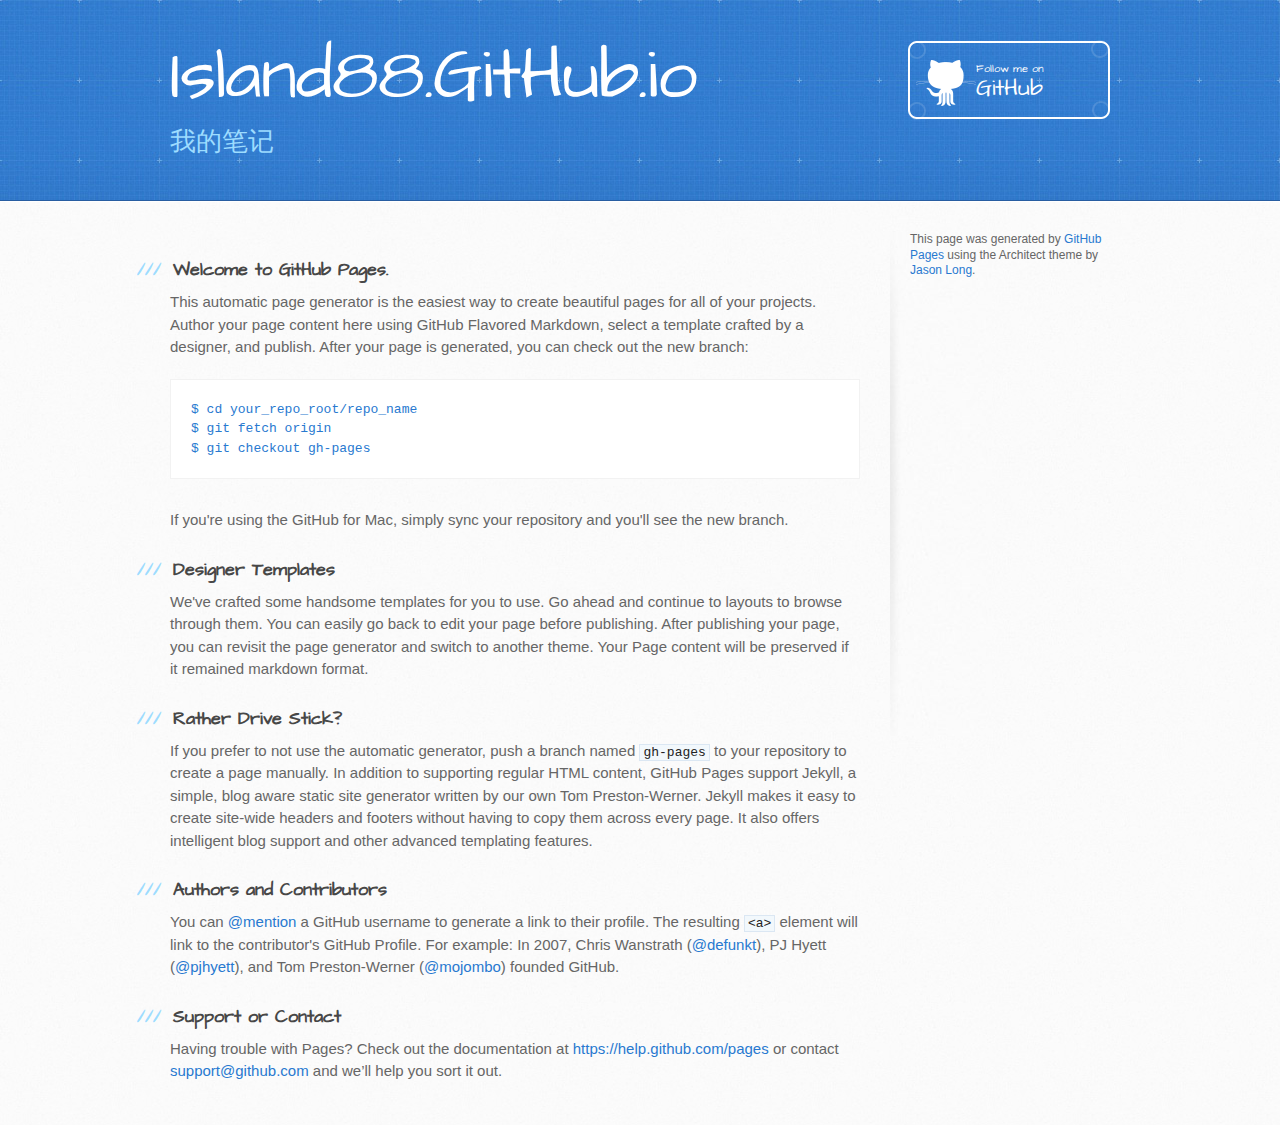
<file: index.html>
<!DOCTYPE html>
<html>
  <head>
    <meta charset='utf-8'>
    <meta http-equiv="X-UA-Compatible" content="chrome=1">
    <meta name="viewport" content="width=device-width, initial-scale=1, maximum-scale=1">
    <link href='https://fonts.googleapis.com/css?family=Architects+Daughter' rel='stylesheet' type='text/css'>
    <link rel="stylesheet" type="text/css" href="stylesheets/stylesheet.css" media="screen">
    <link rel="stylesheet" type="text/css" href="stylesheets/pygment_trac.css" media="screen">
    <link rel="stylesheet" type="text/css" href="stylesheets/print.css" media="print">

    <!--[if lt IE 9]>
    <script src="//html5shiv.googlecode.com/svn/trunk/html5.js"></script>
    <![endif]-->

    <title>Island88.GitHub.io by island88</title>
  </head>

  <body>
    <header>
      <div class="inner">
        <h1>Island88.GitHub.io</h1>
        <h2>我的笔记</h2>
        <a href="https://github.com/island88" class="button"><small>Follow me on</small> GitHub</a>
      </div>
    </header>

    <div id="content-wrapper">
      <div class="inner clearfix">
        <section id="main-content">
          <h3>
<a id="welcome-to-github-pages" class="anchor" href="#welcome-to-github-pages" aria-hidden="true"><span class="octicon octicon-link"></span></a>Welcome to GitHub Pages.</h3>

<p>This automatic page generator is the easiest way to create beautiful pages for all of your projects. Author your page content here using GitHub Flavored Markdown, select a template crafted by a designer, and publish. After your page is generated, you can check out the new branch:</p>

<pre><code>$ cd your_repo_root/repo_name
$ git fetch origin
$ git checkout gh-pages
</code></pre>

<p>If you're using the GitHub for Mac, simply sync your repository and you'll see the new branch.</p>

<h3>
<a id="designer-templates" class="anchor" href="#designer-templates" aria-hidden="true"><span class="octicon octicon-link"></span></a>Designer Templates</h3>

<p>We've crafted some handsome templates for you to use. Go ahead and continue to layouts to browse through them. You can easily go back to edit your page before publishing. After publishing your page, you can revisit the page generator and switch to another theme. Your Page content will be preserved if it remained markdown format.</p>

<h3>
<a id="rather-drive-stick" class="anchor" href="#rather-drive-stick" aria-hidden="true"><span class="octicon octicon-link"></span></a>Rather Drive Stick?</h3>

<p>If you prefer to not use the automatic generator, push a branch named <code>gh-pages</code> to your repository to create a page manually. In addition to supporting regular HTML content, GitHub Pages support Jekyll, a simple, blog aware static site generator written by our own Tom Preston-Werner. Jekyll makes it easy to create site-wide headers and footers without having to copy them across every page. It also offers intelligent blog support and other advanced templating features.</p>

<h3>
<a id="authors-and-contributors" class="anchor" href="#authors-and-contributors" aria-hidden="true"><span class="octicon octicon-link"></span></a>Authors and Contributors</h3>

<p>You can <a href="https://github.com/blog/821" class="user-mention">@mention</a> a GitHub username to generate a link to their profile. The resulting <code>&lt;a&gt;</code> element will link to the contributor's GitHub Profile. For example: In 2007, Chris Wanstrath (<a href="https://github.com/defunkt" class="user-mention">@defunkt</a>), PJ Hyett (<a href="https://github.com/pjhyett" class="user-mention">@pjhyett</a>), and Tom Preston-Werner (<a href="https://github.com/mojombo" class="user-mention">@mojombo</a>) founded GitHub.</p>

<h3>
<a id="support-or-contact" class="anchor" href="#support-or-contact" aria-hidden="true"><span class="octicon octicon-link"></span></a>Support or Contact</h3>

<p>Having trouble with Pages? Check out the documentation at <a href="https://help.github.com/pages">https://help.github.com/pages</a> or contact <a href="mailto:support@github.com">support@github.com</a> and we’ll help you sort it out.</p>
        </section>

        <aside id="sidebar">


          <p>This page was generated by <a href="https://pages.github.com">GitHub Pages</a> using the Architect theme by <a href="https://twitter.com/jasonlong">Jason Long</a>.</p>
        </aside>
      </div>
    </div>

  
  </body>
</html>
</file>
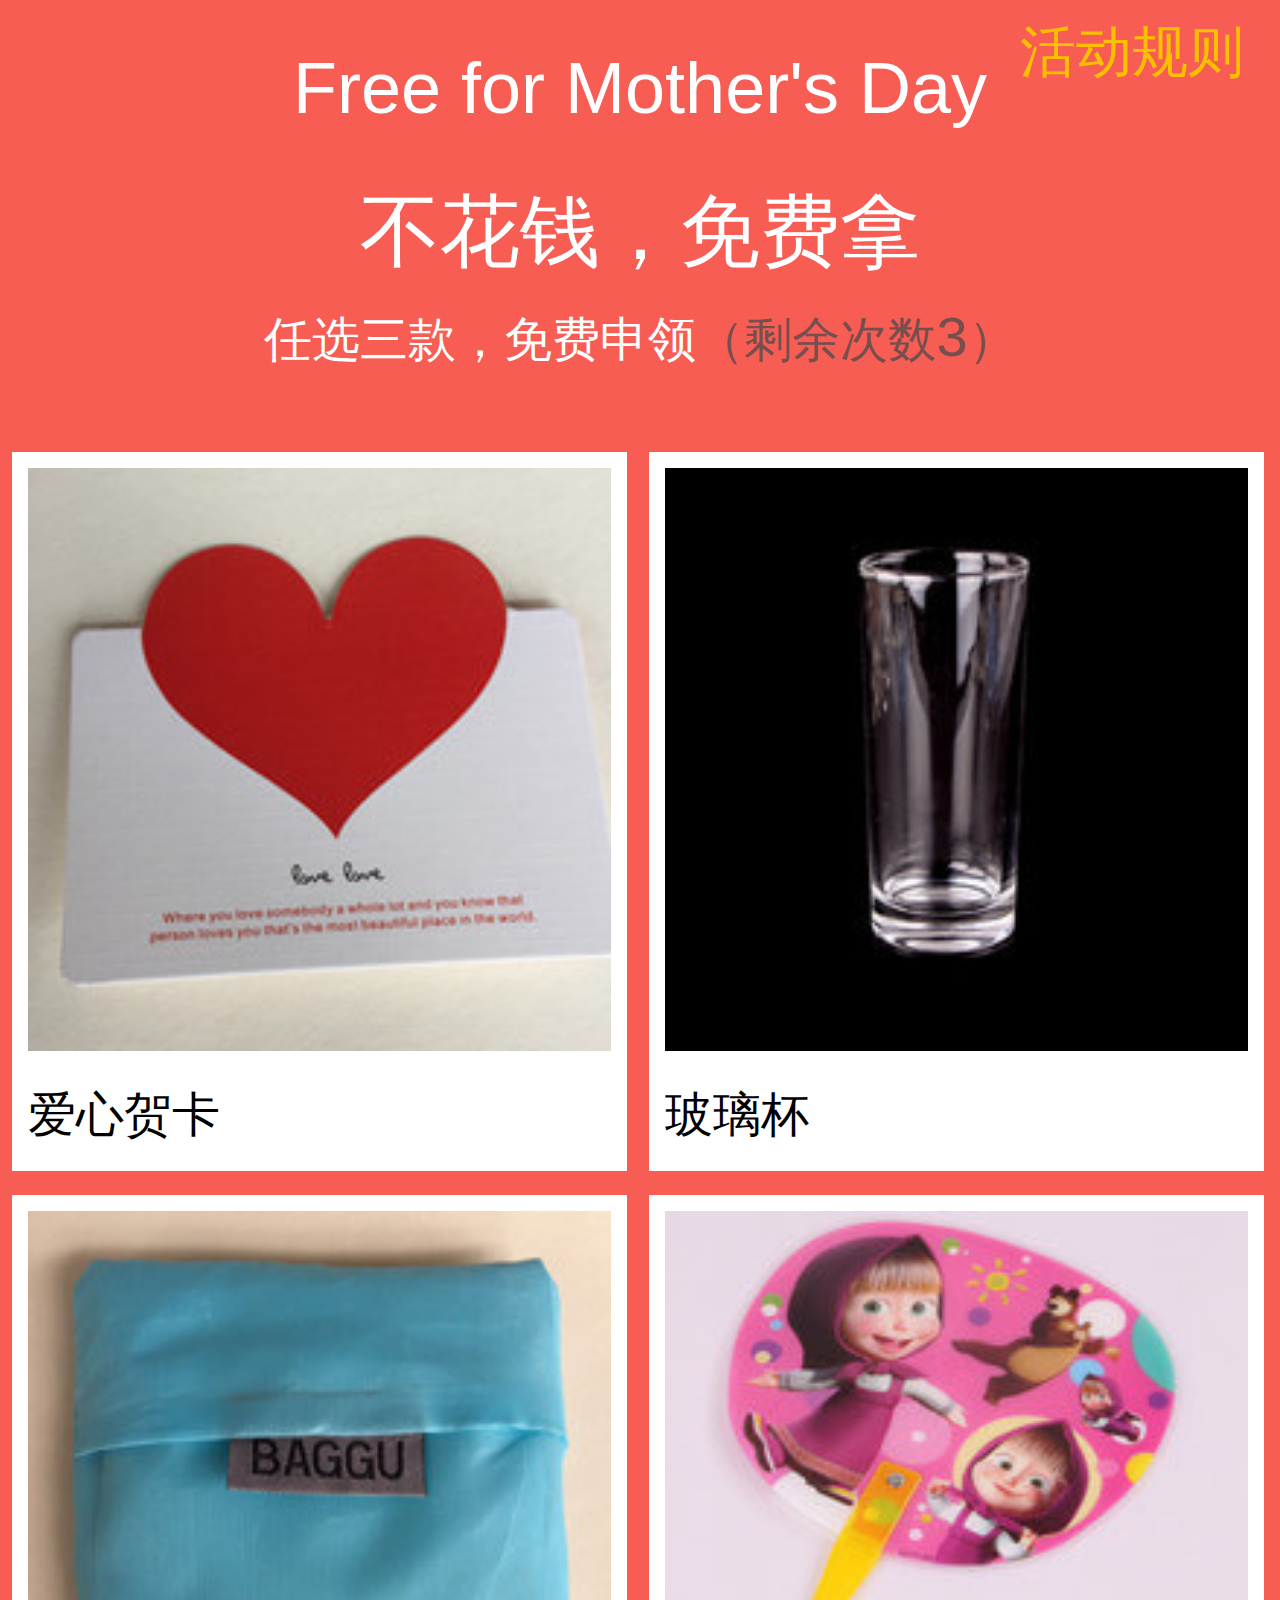
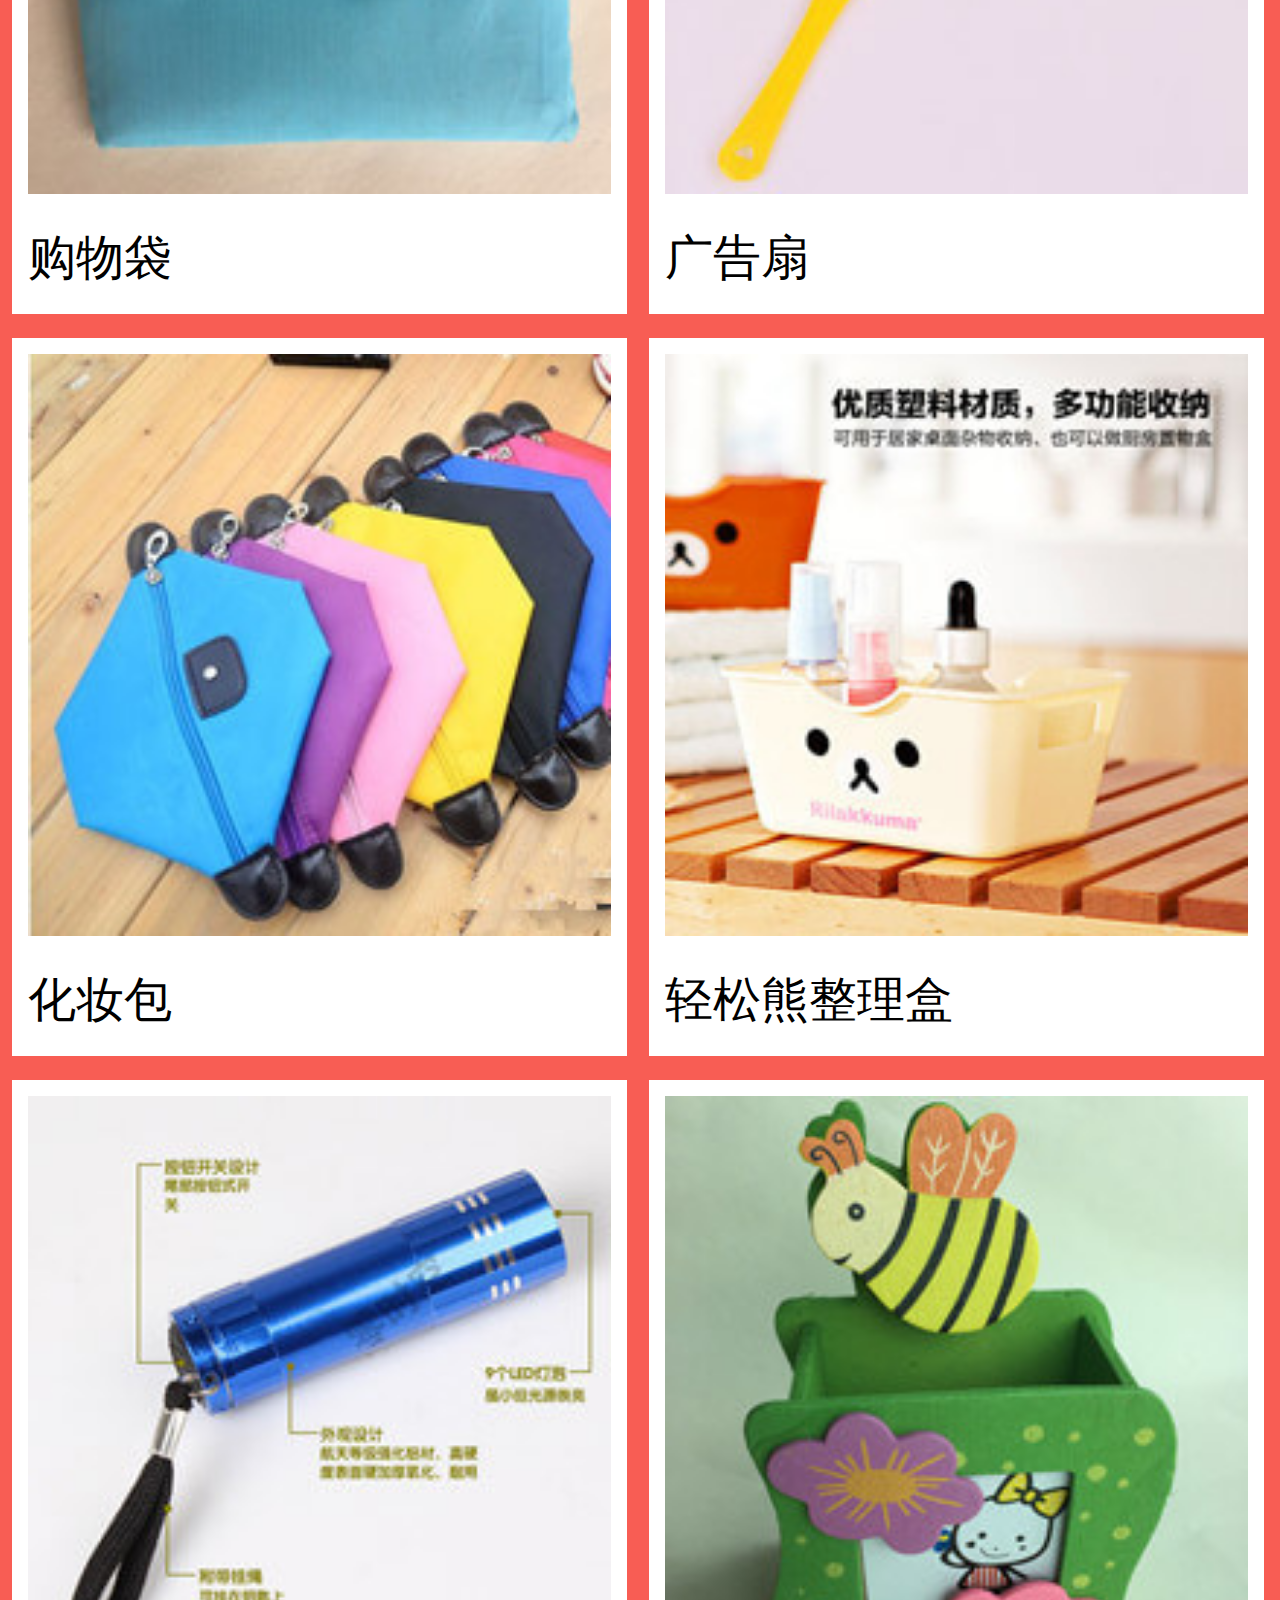
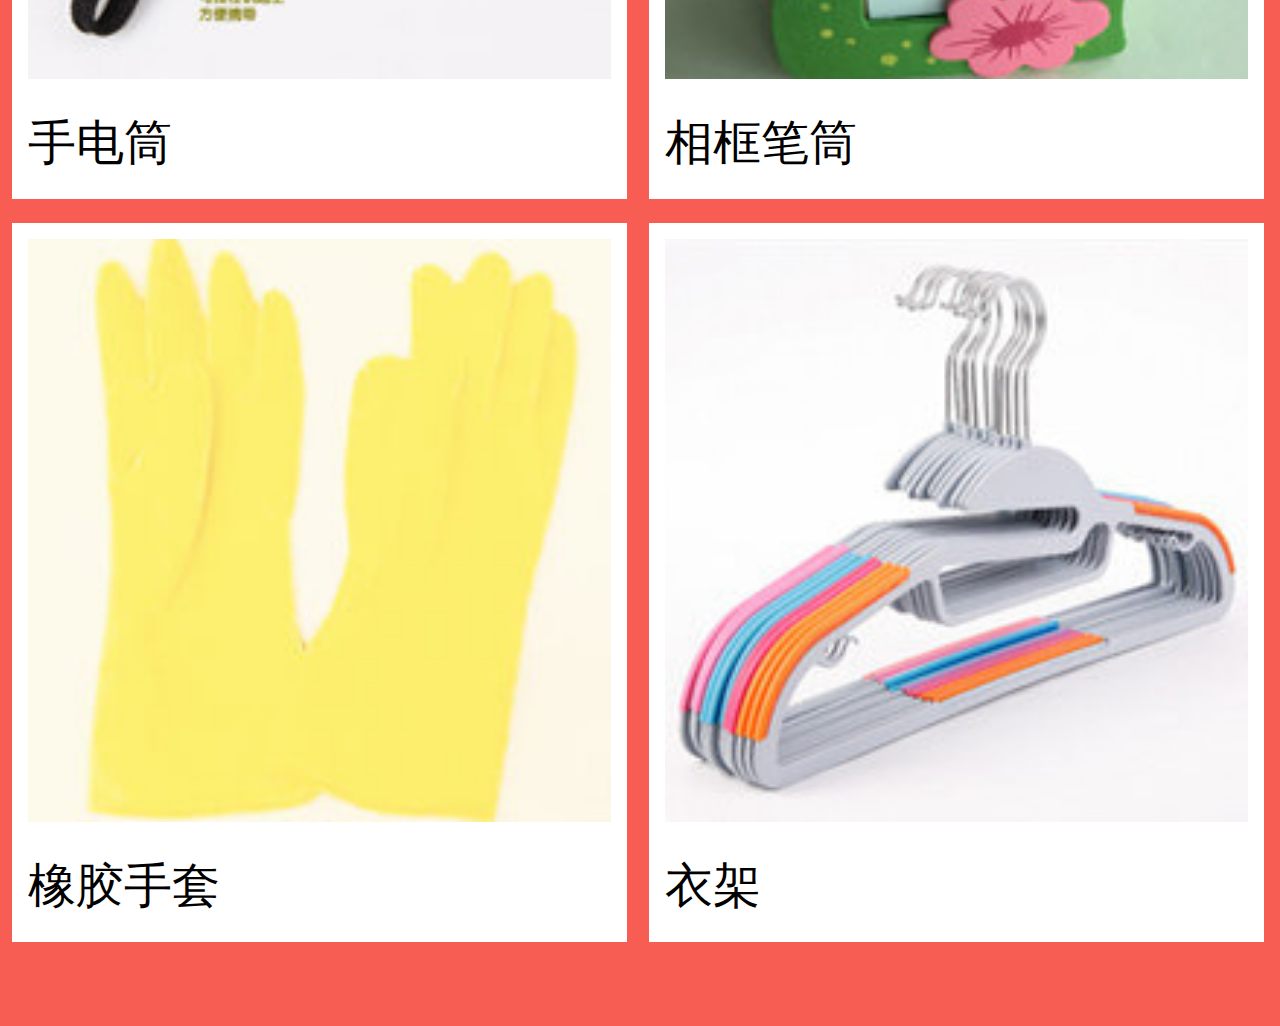
<file: demo/h5/mother'sDay/index.html>
<!DOCTYPE html>
<html>
<head lang="en">
    <meta charset="UTF-8">
    <title>母亲节活动</title>
    <meta name="viewport" content="width=device-width, initial-scale=1.0, minimum-scale=1.0, maximum-scale=1.0, user-scalable=yes">
    <meta content="telephone=no" name="format-detection"/>
    <link rel="stylesheet" href="css/css.css"/>
</head>
<body>
    <header>
        <span class="rule">活动规则</span>
        <h1>Free for Mother's Day</h1>
        <h2>不花钱，免费拿</h2>
        <div class="info">任选三款，免费申领<span class="num">（剩余次数<b>3</b>）</span></div>
    </header>
    <div class="product">
        <ul>
            <li><img src="images/pro1.jpg" alt="爱心贺卡"/>爱心贺卡</li>
            <li><img src="images/pro2.jpg" alt="玻璃杯"/>玻璃杯</li>
            <li><img src="images/pro3.jpg" alt="购物袋"/>购物袋</li>
            <li><img src="images/pro4.jpg" alt="广告扇"/>广告扇</li>
            <li><img src="images/pro5.jpg" alt="化妆包"/>化妆包</li>
            <li><img src="images/pro6.jpg" alt="轻松熊整理盒"/>轻松熊整理盒</li>
            <li><img src="images/pro7.jpg" alt="手电筒"/>手电筒</li>
            <li><img src="images/pro8.jpg" alt="相框笔筒"/>相框笔筒</li>
            <li><img src="images/pro9.jpg" alt="橡胶手套"/>橡胶手套</li>
            <li><img src="images/pro10.jpg" alt="衣架"/>衣架</li>
        </ul>
    </div>

    <!-- 弹层 --活动规则 [[-->
    <div class="pop rules hide">
        <div class="pop-bd">
            <h3>活动时间：</h3>
            <p>2015年05月09日 —— 2015年5月18日</p>
            <h3>活动规则：</h3>
            <p>用户在礼品列表中，最多选择3件，提交联系资料，即可成功申请。</p>
            <p>每款礼品都有唯一兑换码，在不花钱微信公众号（礼品零微信号：BuHuaQian365）中可以查看。</p>
            <h3>礼品领取方式：</h3>
            <p><strong>5月9日</strong>阳光棕榈园《母亲节特别活动》现场，凭礼品兑换码现场领取。</p>
            <p><strong>5月18日</strong>为礼品补发活动，领取方式相同。</p>
        </div>
    </div>

    <!-- 弹层 --产品介绍 [[-->
    <div class="pop pro hide">
        <div class="pop-bd">
            <img src="images/pro1.jpg" alt="爱心贺卡"/>
            <p>名称：爱心贺卡</p>
            <p>礼品介绍：表情达意，呼朋唤友必备工具。母亲节的爱，从一张小小的爱心贺卡开始吧！</p>
            <p>申领方式：点击“免费领取”按钮，输入姓名及联系方式，即可在《阳光棕榈园》5月9日母亲节特点击“免费领取”按钮，输入姓名及联系方式，即可在《阳光棕榈园》5月9日母亲节别活动期间，领取所申请礼品。（所有礼品，任选3款，确定后不可取消）</p>
            <button class="btn btn-get">免费领取</button>
        </div>
    </div>
    <!-- 弹层 --产品介绍 ]]-->

    <!-- 弹层 --填写信息 [[-->
    <div class="pop apply hide">
        <div class="pop-bd">
            <img src="images/avatar.jpg" alt="" class="avatar"/>

            <ul class="form">
                <li><input type="text" value="" name="name" class="text" pattern="[\u4E00-\u9FA5]{2,5}(?:·[\u4E00-\u9FA5]{2,5})*" placeholder="姓名" required="required"/></li>
                <li><input type="text" value="" class="text" pattern="1\d{10}" placeholder="手机号" required="required" /></li>
                <li class="time">
                    <input type="radio" name="time" id="time-one"/><label for="time-one">5月9日领取</label>
                    <input type="radio" name="time" id="time-two"/><label for="time-two">5月18日领取</label>
                </li>
            </ul>
            <button class="btn btn-submit">确认申领该礼品</button>

            <p class="info">填写真实信息以便发货哦！</p>
        </div>
    </div>
    <!-- 弹层 填写信息 ]]-->

    <!-- 弹层 --预约成功 [[-->
    <div class="pop success hide">
        <div class="pop-bd">
            <h2>预约成功</h2>
            <p>请于5月9日，在阳光棕榈园领取您的礼品</p>
            <p>
                <span class="fl">礼品：购物袋</span>
                <span class="fr">兑换码：1234</span>
            </p>
            <button class="btn btn-done">我知道了</button>
        </div>
    </div>
    <!-- 弹层 预约成功 ]]-->



    <!-- 遮罩[[ -->
    <div class="mask hide"></div>
    <!-- 遮罩]] -->

<script src="js/zepto.min.js"></script>
<script src="js/script.js"></script>
</body>
</html>
</file>
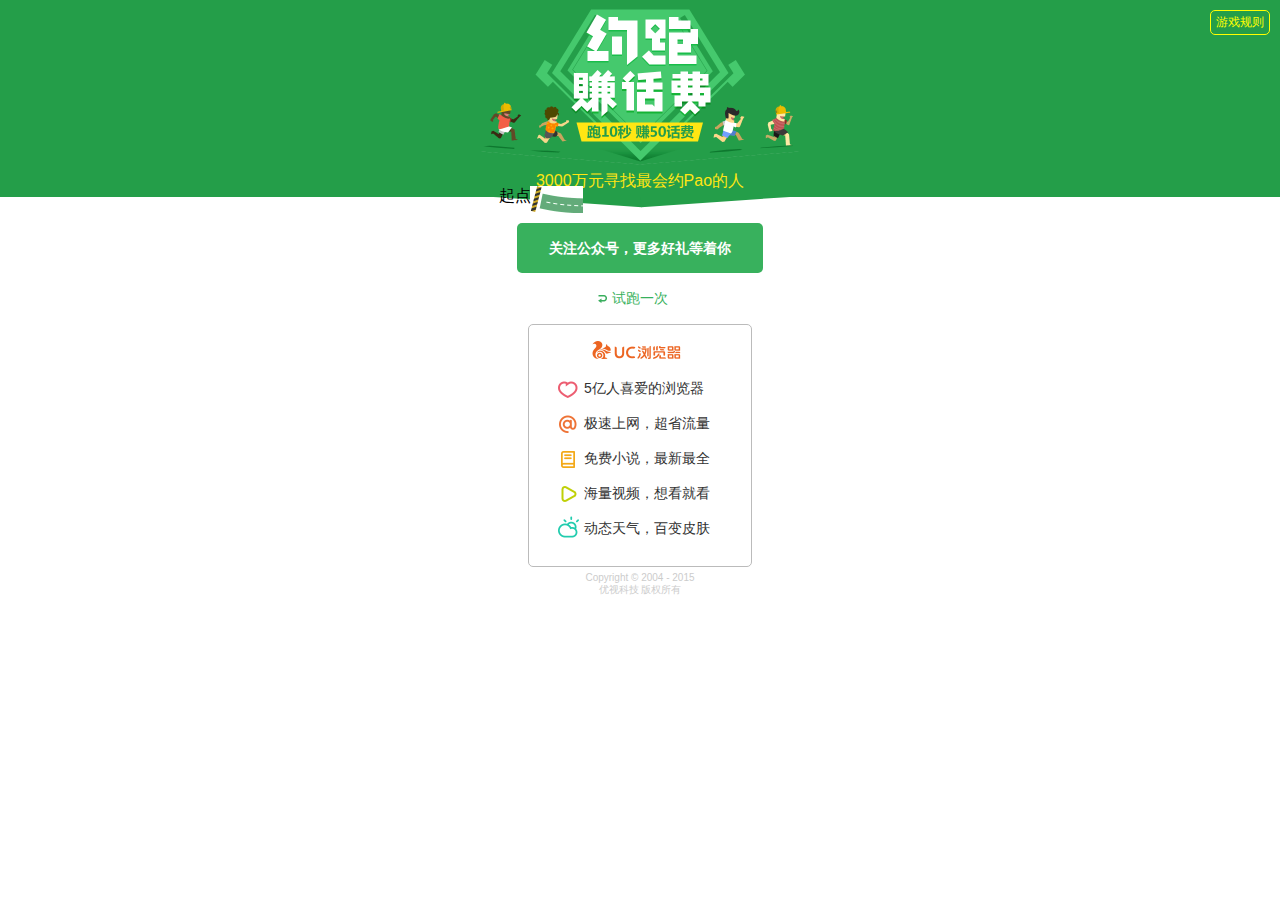
<file: demo/h5/run/index.html>
<!DOCTYPE html>
<!-- saved from url=(0143)http://rec.uc.cn/running/ssz9suvvxssttstsr/index?uc_param_str=pfssnieisivecpmibifrdnlantnw&entry=indexshare&from=singlemessage&isappinstalled=0 -->
<html><head><meta http-equiv="Content-Type" content="text/html; charset=UTF-8">

    <meta http-equiv="Cache-Control" content="no-cache">
    <meta name="viewport" content="width=device-width, initial-scale=1.0, maximum-scale=1.0, minimum-scale=1.0, user-scalable=no">
    <title>
        奔向集结号
    </title>
    <link rel="shortcut icon" href="favicon.ico">

    <link rel="stylesheet" href="./css/style.css">
<style id="style-1-cropbar-clipper">/* Copyright 2014 Evernote Corporation. All rights reserved. */
.en-markup-crop-options {
    top: 18px !important;
    left: 50% !important;
    margin-left: -100px !important;
    width: 200px !important;
    border: 2px rgba(255,255,255,.38) solid !important;
    border-radius: 4px !important;
}

.en-markup-crop-options div div:first-of-type {
    margin-left: 0px !important;
}
</style></head>

<body>
<!-- 首页 -->
    <article id="page-index" style="display: block;">
        <header id="i-header" class="i-header">
            <!--<span class="i-logo"></span> 左上角logo-->
            <span id="i-rule" class="i-rule">游戏规则</span>
        </header>
        <!-- 接力轨迹 -->
        <ul id="i-nodes" class="i-nodes" style="display: block;">
        </ul>
        <div id="i-adverise" style="display: block;">
            3000万元寻找最会约Pao的人
        </div>
        <div class="i-race">
            <p id="i-owner" style="display: none;">
                <strong></strong>的跑道：
            </p>
            <!-- status remain owner start -->
            <p id="i-stat-remain-owner" class="i-stat" style="display: none;">
                已跑<span class="i-total"></span>米，距离50元话费还有<span class="i-remain"></span>米
            </p>
            <!-- status remain owner end -->
            <!-- status remain runed owner start -->
            <p id="i-stat-remain-runed-owner" class="i-stat" style="display: none;">
                刚刚跑了<span class="i-cur"></span>米！最佳成绩<span class="i-best"></span>米！
                <br>距离50元话费还有<span class="i-remain"></span>米
            </p>
            <!-- status remain runed owner end -->
            <!-- status remain runed again owner start -->
            <p id="i-stat-remain-runed-again-owner" class="i-stat" style="display: none;">
                最佳成绩<span class="i-best"></span>米！距离50元话费还有<span class="i-remain"></span>米
            </p>
            <!-- status remain runed again owner end -->
            <!-- status reward owner start -->
            <p id="i-stat-reward-owner" class="i-stat" style="display: none;">
                已跑<span class="i-total"></span>米，<span>已可以兑换50元话费啦！</span>
            </p>
            <!-- status reward owner end -->
            <!-- status remain start -->
            <p id="i-stat-remain" class="i-stat" style="display: none;">
                已跑<span class="i-total"></span>米，距离50元话费还有<span class="i-remain"></span>米
            </p>
            <!-- status remain end -->
            <!-- status remain runed start -->
            <p id="i-stat-remain-runed" class="i-stat" style="display: none;">
                你跑了<span class="i-cur"></span>米！距离50元话费还有<span class="i-remain"></span>米
            </p>
            <!-- status remain runed end -->
            <!-- status reward start -->
            <p id="i-stat-reward" class="i-stat" style="display: none;">
                已跑<span class="i-total"></span>米，Ta<span>已可以兑换50元话费</span>
                <br>记得回UC兑奖哦！
            </p>
            <!-- status reward end -->
            <!-- status reward runed start -->
            <p id="i-stat-reward-runed" class="i-stat" style="display: none;">
                你帮跑了<span class="i-cur"></span>米，Ta<span>已可以兑换50元话费</span>
                <br>记得回UC兑奖哦！
            </p>
            <!-- status reward runed end -->
            <!-- status others start -->
            <p id="i-stat-others" class="i-stat" style="display: none;">
                欢迎来到UC接力跑！
                <br>接力跑满<span>500</span>米可兑换<span>50元话费！</span>
                <br>仅限UC浏览器用户参与
            </p>
            <!-- status others end -->
            <!-- status others runed start -->
            <p id="i-stat-others-runed" class="i-stat" style="display: none;">
                试跑了<span class="i-cur"></span>米！
                <br>接力跑完<span>500</span>米兑换<span>50元话费！</span>简直轻而易举！
            </p>
            <!-- status others runed end -->
            <!-- status error start -->
            <p id="i-stat-error" class="i-stat" style="display: none;">
                哎呀~！出错了，稍后刷新再试Σ( ° △ °|||)︴code:
                <span id="i-error-code"></span>
            </p>
            <!-- status error end -->
        </div>
        <div id="i-notice-bind">
            检测到您的另一跑道已达标，可以去兑奖咯！
            <br>同一手机只能兑换一份话费哦。<a href="http://rec.uc.cn/running/reward?uc_param_str=pfssnieisivecpmibifrdnlantnw&entry=qck" style="color: #eb481c;">去查看&gt;&gt;</a>
        </div>
        <div id="i-end" style="display: none;  margin: 0 14px 14px 14px;">温馨提示：活动已结束，感谢您的支持。</div>
        <div class="i-start-panel">
            <span>
                <button id="i-start" class="i-button i-btn-animate" style="display: none;">奔跑吧，骚年</button>
            </span>
            <span>
                <button id="i-relay" class="i-button i-btn-animate" style="display: none;">帮Ta接力</button>
            </span>
            <span>
                <button id="i-invite" class="i-button i-btn-animate" style="display: none;">邀请朋友接力跑</button>
            </span>
            <span>
                <button id="i-invite-continue" class="i-button i-btn-animate" style="display: none;">继续邀请朋友</button>
            </span>
            <span>
                <button id="i-reward" class="i-button" style="display: none;">立即兑奖</button>
            </span>
            <span>
                <button id="i-self" class="i-button" style="display: none;">我也要发起跑道</button>
            </span>
            <span>
                <button id="i-back" class="i-button" style="display: none;">查看我自己的跑道</button>
            </span>
            <span>
                <button id="i-download" class="i-button" style="display: block;">关注公众号，更多好礼等着你</button>
            </span>
            <div id="i-again" class="i-button i-again" style="display: none;">
                再跑一次
            </div>
            <div id="i-try" class="i-button i-again" style="display: block;">
                试跑一次
            </div>
        </div>
        <div id="i-notice-others" class="i-notice">记得分享给小伙伴哦</div>
        <div id="i-notice-uc" class="i-notice">【收藏本页】或【搜索“话费”】随时查看兑奖</div>
        <div id="i-notice-download" class="i-notice"></div>
        <div id="i-notice-download-close">×</div>
        <section id="i-ranking">
            <div class="i-title-rank">给力榜</div>
            <ul id="i-records" class="i-friend-rank"></ul>
        </section>
        <section id="i-abstract" class="i-info" style="display: block;">
            5亿人喜爱的浏览器
            <br>极速上网，超省流量
            <br>免费小说，最新最全
            <br>海量视频，想看就看
            <br>动态天气，百变皮肤
        </section>
        <section id="i-sharemask-uc" class="i-sharemask-uc">
            <div>
                <span id="i-shareuc-friend" class="i-shareuc-friend">分享到好友群</span>
                <label id="i-shareuc-line"></label>
                <!-- <span id="i-shareuc-line" class="i-shareuc-line">分享到朋友圈</span> -->
                <p style="color: #eb481c;">游戏太火爆啦！分享朋友圈是看不见的哦（你懂的）</p>
                <p>跑满500米，记得回到UC浏览器打开页面
                    <br>或搜索“话费”领奖</p>
            </div>
        </section>
        <div class="i-copy" style="display: block;">
            Copyright © 2004 - 2015
            <br>优视科技 版权所有
        </div>
    </article>
<!-- 游戏 -->
    <article id="page-game" style="display: none;">
        <section id="g-main" style="height: 736px; display: block;">
            <canvas id="can-game" class="g-can-game" width="414" height="736"></canvas>
            <div id="g-music" class="g-musicon"></div>
            <div id="g-ready" class="g-ready" style="background: url(images/game.png) 50% -200px / 225px 245px no-repeat;">点击踏板开始游戏</div>
            <dl class="g-pace">
                <dt>
                    <a id="pace-left" href="javascript:void(0);" class=" "></a>
                </dt>
                <dd>
                    <a id="pace-right" href="javascript:void(0);" class=" sel"></a>
                </dd>
            </dl>
            <dl class="g-finger">
                <dt id="finger-left" class=" sel" style="background: url(images/game.png) 50% 0% / 225px 245px no-repeat;"></dt>
                <dd id="finger-right" class=" " style="background: url(images/game.png) 50% -100px / 225px 245px no-repeat;"></dd>
            </dl>
            <section id="g-countdown" class="g-countdown">
                <span id="g-sec">10.0</span>s
            </section>
            <section class="g-points" id="g-points">
                <p id="g-nick">小U同学</p>
                <span id="g-points-s"></span>
                <span id="g-dis">0</span>
                <span class="s2">M</span>
                <em class="em0"></em>
                <em class="em1"></em>
                <em class="em2"></em>
            </section>
            <section id="g-voiceover"></section>
            <section id="g-up">UP</section>
        </section>
        <section id="g-loading" style="display: block;">Loading...</section>
    </article>


    <script src="./js/app.js"></script>
    <script type="text/javascript">
    define('appData', function(require, exports) {
        'use strict';

        /*后端渲染入口*/
        exports.RENDER = {
            records: '[]',
            ownerInfo: '{}',
            time: 0,
            userInfo: '{}',
            sdkConfig: '{}',
            seq: 1431324792659
        };
        exports.RENDER.records = JSON.parse(exports.RENDER.records);
        exports.RENDER.ownerInfo = JSON.parse(exports.RENDER.ownerInfo);
        exports.RENDER.userInfo = JSON.parse(exports.RENDER.userInfo);
        exports.RENDER.sdkConfig = JSON.parse(exports.RENDER.sdkConfig);
        /*程序配置对象*/
        exports.CONF = {
            DEBUG: false,
            GRADE_MAP: [0, 1, 3, 5, 7],
            FPS: [10, 12, 12, 20, 24],
            FRAMES_MAP: {
                g1: [0, 1, 2, 3, 4, 5, 6, 7, 8, 9, 10, 11, 12, 13],
                g2: [0, 2, 4, 6, 7, 8, 10, 12, 13],
                g3: [0, 3, 6, 7, 9, 12, 13],
                g4: [0, 4, 7, 12, 13],
                g5: [0, 4, 7, 13]
            },
            RESOURCE: [
                './images/tree.png',
                './images/persons.png',
                './images/per_other.png',
                './images/game.png'
            ],
            PRE_RESOURCE: [
                './images/loading.png'
            ],
            DIS: [3, 4, 5, 6, 10],
            DIS_RANDOM: 1,
            MUSIC_BG: 'audio/game_bg.mp3',
            MUSIC_CHEER: 'audio/gameover.mp3',
            MUSIC_VOLUME: 0.1, // [0, 1]
            VOICES: [
                [
                    '别发呆了起来嗨！',
                    '这速度不会垫底的，大概倒数第二吧'
                ],
                [
                    '前面有漂亮妹子，冲！冲！冲！',
                    '地上有钱诶，不停下来捡吗？'
                ],
                [
                    '随风奔跑自由是方向~~~',
                    '前方高能预警，请加速╭(′▽)╯'
                ],
                [
                    '跑太快要脱离地球引力了！',
                    '太快了语无伦次，传说中的快枪手？！'
                ],
                [
                    '你这么牛逼，你妈妈知道吗？',
                    '没有更快了！请收下我的膝盖！'
                ]
            ],
            VOICES_RANDOM_TIME: 1000,
            GAMEOVER_WAIT_TIME: 4000,
            TOTAL_DIS: 500,
            GAME_TIME: 10000,
            MAX_NICK_NAME: 4,
            UC_PARAMS: 'pfssnieisivecpmibifrdnlantnw',
            DOWNLOAD_URL: {
                android: 'http://wap.uc.cn/index.php?action=PackageDown&do=ByPfid&product=UCBrowser&pfid=145&lang=zh-cn&bid=999&direct=true&from=running',
                androidQQ: 'http://a.app.qq.com/o/simple.jsp?pkgname=com.UCMobile',
                iosQQ: 'http://wap.uc.cn/StoreLog/index?r=http%3A%2F%2Fa.app.qq.com%2Fo%2Fsimple.jsp%3Fpkgname%3Dcom.UCMobile%26g_f%3D992088&from=running&m=refresh&sig=b4968fefcf5556097fd81cedcbe803b6',
                iosStore: 'http://wap.uc.cn/StoreLog/index?r=https%3A%2F%2Fitunes.apple.com%2Fcn%2Fapp%2Fuc-liu-lan-qi-ji-su-yu-le%2Fid586871187%3Fmt%3D8&from=running&m=refresh&sig=75d8f08e3c77a19a2543378945d2c0cd'
            },
            MASK_SRC: {
                download: './images/mask-dl.png',
                // share: '../public/images/mask-shareb.png',
                share: './images/mask-shareb.png',
                rewardIos: './images/mask-rw-ios.png',
                rewardAndroid: './images/mask-rw-android.png'
            },
            NODE_AVATAR: {
                next: './images/next.png',
                reward: './images/reward.png'
            },
            SHARELINECONF: {
                title: '约跑啦~我距离50元话费就差xxx米了！求接力！╭(╯3╰)╮'
            },
            SHAREFRIENDCONF: {
                title: '快来帮我赚话费！',
                desc: '距离50元话费就差xxx米了！求接力！'
            },
            UC_SHARE: {
                FRIENDS: {
                    title: '快来帮我赚话费！',
                    content: '距离50元话费就差xxx米了！求接力！',
                    domid: 'i-header'
                },
                TIMELINE: {
                    title: '约跑啦~我距离50元话费就差xxx米了！求接力！╭(╯3╰)╮',
                    content: '约跑啦~我距离50元话费就差xxx米了！求接力！╭(╯3╰)╮',
                    domid: 'i-header'
                }
            },
            // SHARE_PARAM: '&uc_biz_str=S:101',
            SHARE_PARAM: '',
            DEFAULT: {
                nick: '小U同学'
            },
            LOAD_GAME_MAX: 3000,
            LOAD_GAME_MORE: 2000
        };
        exports.FILTER = {
            nick: function(n) {
                if (!n) {
                    return exports.CONF.DEFAULT.nick;
                }
                if (n && n.length > exports.CONF.MAX_NICK_NAME) {
                    var i = 0,
                        num = 0,
                        patrn = /^[a-zA-Z0-9]$/;
                    while (i < n.length) {
                        if (patrn.exec(n[i])) {
                            num += 1;
                        } else {
                            num += 2;
                        }
                        if (num > exports.CONF.MAX_NICK_NAME * 2) {
                            break;
                        }
                        i++;
                    }
                    if (i !== n.length) {
                        return n.substr(0, i) + '...';
                    } else {
                        return n;
                    }
                } else {
                    return n;
                }
                return n;
            },
            time: function(t) {

                var d = new Date(t);

                return twoDigit(d.getMonth() + 1) + '月' + twoDigit(d.getDate()) + '日' + ' ' + twoDigit(d.getHours()) + ':' + twoDigit(d.getMinutes());

                function twoDigit(n) {

                    return n < 10 ? '0' + n : '' + n;
                }
            },
            dist1: function(r) {

                return '自己跑了' + r.dist + '米';
            },
            dist2: function(person, r) {

                return '帮' + person + '跑了' + r.dist + '米';
            }
        };
        /*文案配置对象*/
        exports.MSG = {
            i: '我',
            he: 'Ta'
        };
    });
    // 加载入口模块
    seajs.use('index/index', function(index) {
        'use strict';
        index.init();
    });
    </script>
<section style="display: none; position: fixed; top: 0px; left: 0px; width: 100%; height: 100%; z-index: 1000; background: rgba(0, 0, 0, 0.6);"></section>
<iframe src="about:blank" style="display: none;"></iframe>
</body>
</html>
</file>
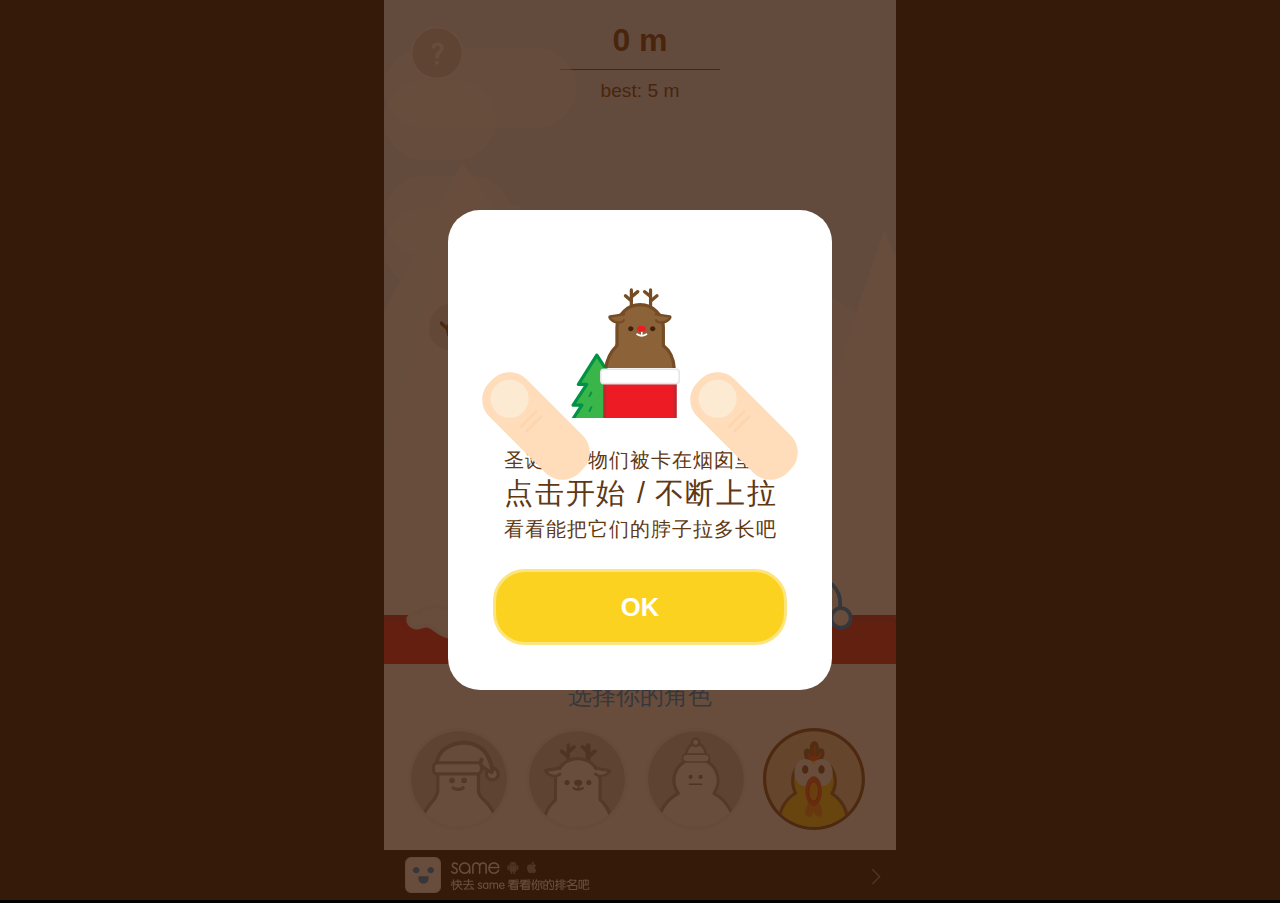
<file: demo/h5/x-mas/index.html>
<!DOCTYPE html>
<!-- saved from url=(0074)https://ohsame.com/Xmas-2014-1.html?from=singlemessage&isappinstalled=0#rd -->
<html id="Xmas-2014" style="font-size:10px"><head><meta http-equiv="Content-Type" content="text/html; charset=UTF-8">
    <title></title>
    <meta charset="utf-8">
    <meta http-equiv="X-UA-Compatible" content="IE=edge,chrome=1">
    <meta http-equiv="mobile-agent" content="format=html5;url=http://ohsame.com/">
    <meta name="renderer" content="webkit">
    <meta content="yes" name="apple-mobile-web-app-capable">
    <meta name="viewport" content="width=device-width, initial-scale=1.0, user-scalable=0, minimum-scale=1.0, maximum-scale=1.0">
    <meta name="description" content="">
    <meta name="keywords" content="">
    <meta name="format-detection" content="telephone=no">
    <link rel="shortcut icon" type="image/x-icon" href="https://ohsame.com/src/images/website/favicon.ico">
    <link rel="apple-touch-icon-precomposed" href="https://ohsame.com/src/images/website/favicon-192.png">
    <link rel="apple-touch-icon-precomposed" sizes="152x152" href="https://ohsame.com/src/images/website/favicon-152.png">
    <link rel="apple-touch-icon-precomposed" sizes="144x144" href="https://ohsame.com/src/images/website/favicon-144.png">
    <link rel="apple-touch-icon-precomposed" sizes="120x120" href="https://ohsame.com/src/images/website/favicon-120.png">
    <link rel="apple-touch-icon-precomposed" sizes="114x114" href="https://ohsame.com/src/images/website/favicon-114.png">
    <link rel="apple-touch-icon-precomposed" sizes="72x72" href="https://ohsame.com/src/images/website/favicon-72.png">
    <script src="./script/hm.js"></script><script>
      (function() {
      	var w = Math.max(document.documentElement.clientWidth, window.innerWidth || 0);
      	var h = Math.max(document.documentElement.clientHeight, window.innerHeight || 0);
        var fontSize = Math.min(w, h)/32;
        if(fontSize > 16) {
          fontSize = 16;
        } 
        document.getElementsByTagName('html')[0].setAttribute("style", "font-size:" + fontSize + "px");
      }());
    </script>
    <meta http-equiv="Cache-Control" content="no-cache, no-store, must-revalidate">
    <meta http-equiv="Pragma" content="no-cache">
    <meta http-equiv="Expires" content="0">
    <link rel="stylesheet" href="css/Xmas-2014.min.css">
    <script>
      user_id = "";
      user_token = "";
    </script>
  <style id="style-1-cropbar-clipper">/* Copyright 2014 Evernote Corporation. All rights reserved. */
.en-markup-crop-options {
    top: 18px !important;
    left: 50% !important;
    margin-left: -100px !important;
    width: 200px !important;
    border: 2px rgba(255,255,255,.38) solid !important;
    border-radius: 4px !important;
}

.en-markup-crop-options div div:first-of-type {
    margin-left: 0px !important;
}
</style></head>
  <body style="height: 430px; overflow: auto;">
    <div class="content">
      <div class="scroller-wrapper" style="transform: translate3d(0px, 0px, 0px); transition: none; -webkit-transition: none;">
        <div class="cloud-container">
          <div class="cloud-wrapper" style="transform: translate3d(0px, 0px, 0px);">
            <div class="cloud"></div>
          </div>
          <div class="cloud-wrapper" style="transform: translate3d(0px, 0px, 0px);">
            <div class="cloud"></div>
          </div>
          <div class="cloud-wrapper" style="transform: translate3d(0px, 0px, 0px);">
            <div class="cloud"></div>
          </div>
          <div class="cloud-wrapper" style="transform: translate3d(0px, 0px, 0px);">
            <div class="cloud"></div>
          </div>
          <div class="cloud-wrapper" style="transform: translate3d(0px, -480px, 0px);">
            <div class="cloud"></div>
          </div>
          <div class="cloud-wrapper" style="transform: translate3d(0px, -480px, 0px);">
            <div class="cloud"></div>
          </div>
          <div class="cloud-wrapper" style="transform: translate3d(0px, -480px, 0px);">
            <div class="cloud"></div>
          </div>
          <div class="cloud-wrapper" style="transform: translate3d(0px, -480px, 0px);">
            <div class="cloud"></div>
          </div>
          <div class="cloud-wrapper" style="transform: translate3d(0px, -480px, 0px);">
            <div class="cloud"></div>
          </div>
          <div class="cloud-wrapper" style="transform: translate3d(0px, -480px, 0px);">
            <div class="cloud"></div>
          </div>
        </div>
        <div class="scroll-background"></div>
        <div class="character-wrapper" style="transform: scale(1) translate3d(0px, 0px, 0px); transition: none; -webkit-transition: none;">
          <div class="idol-body idol-body-3" style="transform: translate3d(0px, 0px, 0px) scaleY(1);"></div>
          <div class="idol-head idol-head-3" style="transform: translate3d(0px, 0px, 0px); transition: none; -webkit-transition: none;"></div>
        </div>
        <div class="pipe-container">
          <div class="pipe-wrapper" style="transform: translate3d(-96rem, 0px, 0px); transition: 400ms ease-in-out; -webkit-transition: 400ms ease-in-out;">
            <div class="pipe-0 pipes"></div>
            <div class="pipe-1 pipes"></div>
            <div class="pipe-2 pipes"></div>
            <div class="pipe-3 pipes"></div>
          </div>
        </div>
        <div class="game-start-bar">选择你的角色
          <div class="idol-selector">
            <div class="idol-a idols grey"></div>
            <div class="idol-b idols grey"></div>
            <div class="idol-c idols grey"></div>
            <div id="idol-d" class="idol-d idols"></div>
          </div>
        </div>
      </div>
      <div class="guide-button"></div>
      <div style="display: none" class="share-button"></div>
      <div class="rank">0 m</div>
      <div class="high-rank">best: 5 m</div>
      <div class="single-rank" style="opacity: 0;">0 m</div>
    </div><a href="http://share.ohsame.com/market/down?name=xmas2015" class="ad-banner">
      <div class="ad-banner-left"></div>
      <div class="ad-banner-right"></div></a>
    <div style="display: none; transform: translate3d(0px, 200%, 0px); opacity: 1; transition: 0.3s ease-out; -webkit-transition: 0.3s ease-out;" class="guide">
      <div class="guide-theme-wrapper">
        <div class="guide-pic"></div>
        <div class="guide-idol-wrapper">
          <div class="guide-idol-head"></div>
          <div class="guide-idol-stretch"></div>
        </div>
        <div class="guide-gesture-l"></div>
        <div class="guide-gesture-r"></div>
      </div>
      <div class="guide-text-1">圣诞吉祥物们被卡在烟囱里了</div>
      <div class="guide-text-2">点击开始 / 不断上拉</div>
      <div class="guide-text-3">看看能把它们的脖子拉多长吧</div>
      <div class="guide-ok">OK</div>
    </div>
    <div style="display:none" class="share-panel">
      <div class="share-panel-body">
        <div class="share-bg"></div>
        <div class="share-text">分享自己的最好成就，让你的朋友来 挑战 你吧!</div>
        <div class="share-title">best score</div>
        <div class="share-rank"></div>
      </div>
      <div class="share-panel-footer">
        <div id="share-weibo" class="share-panel-button"> 
          <div class="share-button-label">微博</div>
        </div>
        <div id="share-weixin" class="share-panel-button"> 
          <div class="share-button-label">微信</div>
        </div>
        <div id="share-weixin-timeline" class="share-panel-button"> 
          <div class="share-button-label">朋友圈</div>
        </div>
        <div id="share-contact" class="share-panel-button"> 
          <div class="share-button-label">联系人</div>
        </div>
      </div>
      <div class="close-share-panel">×</div>
    </div>
    <div style="display:none" class="unshare-panel">
      <div class="unshare-panel-theme"></div>
      <div class="unshare-panel-text">分享至 微信朋友圈<br>即刻解锁隐藏人物</div>
      <div id="unshare-panel-button" class="unshare-panel-button">分享</div>
      <div class="close-share-panel">×</div>
    </div>
    <div id="log" style="display:none"></div>
    <script src="./script/jquery-1.11.1.min.js"></script>
    <script src="./script/Xmas-2014.min.js"></script>
    <script>
      $.fx.interval = 16;
      if ('addEventListener' in document) {
      	document.addEventListener('DOMContentLoaded', function() {
      		FastClick.attach(document.body);
      	}, false);
      }
      
    </script>
    <script>
      //user_id = ;
      function openProfile(uid){
      	if(uid != "" && uid != undefined){
      		var url = 'same2.0://user/'+uid;
      		window.location.href= url;
      	}
      }
    </script>

</body></html>
</file>
<file: stylesheets/pygment_trac.css>
.highlight  { background: #ffffff; }
.highlight .c { color: #999988; font-style: italic } /* Comment */
.highlight .err { color: #a61717; background-color: #e3d2d2 } /* Error */
.highlight .k { font-weight: bold } /* Keyword */
.highlight .o { font-weight: bold } /* Operator */
.highlight .cm { color: #999988; font-style: italic } /* Comment.Multiline */
.highlight .cp { color: #999999; font-weight: bold } /* Comment.Preproc */
.highlight .c1 { color: #999988; font-style: italic } /* Comment.Single */
.highlight .cs { color: #999999; font-weight: bold; font-style: italic } /* Comment.Special */
.highlight .gd { color: #000000; background-color: #ffdddd } /* Generic.Deleted */
.highlight .gd .x { color: #000000; background-color: #ffaaaa } /* Generic.Deleted.Specific */
.highlight .ge { font-style: italic } /* Generic.Emph */
.highlight .gr { color: #aa0000 } /* Generic.Error */
.highlight .gh { color: #999999 } /* Generic.Heading */
.highlight .gi { color: #000000; background-color: #ddffdd } /* Generic.Inserted */
.highlight .gi .x { color: #000000; background-color: #aaffaa } /* Generic.Inserted.Specific */
.highlight .go { color: #888888 } /* Generic.Output */
.highlight .gp { color: #555555 } /* Generic.Prompt */
.highlight .gs { font-weight: bold } /* Generic.Strong */
.highlight .gu { color: #800080; font-weight: bold; } /* Generic.Subheading */
.highlight .gt { color: #aa0000 } /* Generic.Traceback */
.highlight .kc { font-weight: bold } /* Keyword.Constant */
.highlight .kd { font-weight: bold } /* Keyword.Declaration */
.highlight .kn { font-weight: bold } /* Keyword.Namespace */
.highlight .kp { font-weight: bold } /* Keyword.Pseudo */
.highlight .kr { font-weight: bold } /* Keyword.Reserved */
.highlight .kt { color: #445588; font-weight: bold } /* Keyword.Type */
.highlight .m { color: #009999 } /* Literal.Number */
.highlight .s { color: #d14 } /* Literal.String */
.highlight .na { color: #008080 } /* Name.Attribute */
.highlight .nb { color: #0086B3 } /* Name.Builtin */
.highlight .nc { color: #445588; font-weight: bold } /* Name.Class */
.highlight .no { color: #008080 } /* Name.Constant */
.highlight .ni { color: #800080 } /* Name.Entity */
.highlight .ne { color: #990000; font-weight: bold } /* Name.Exception */
.highlight .nf { color: #990000; font-weight: bold } /* Name.Function */
.highlight .nn { color: #555555 } /* Name.Namespace */
.highlight .nt { color: #000080 } /* Name.Tag */
.highlight .nv { color: #008080 } /* Name.Variable */
.highlight .ow { font-weight: bold } /* Operator.Word */
.highlight .w { color: #bbbbbb } /* Text.Whitespace */
.highlight .mf { color: #009999 } /* Literal.Number.Float */
.highlight .mh { color: #009999 } /* Literal.Number.Hex */
.highlight .mi { color: #009999 } /* Literal.Number.Integer */
.highlight .mo { color: #009999 } /* Literal.Number.Oct */
.highlight .sb { color: #d14 } /* Literal.String.Backtick */
.highlight .sc { color: #d14 } /* Literal.String.Char */
.highlight .sd { color: #d14 } /* Literal.String.Doc */
.highlight .s2 { color: #d14 } /* Literal.String.Double */
.highlight .se { color: #d14 } /* Literal.String.Escape */
.highlight .sh { color: #d14 } /* Literal.String.Heredoc */
.highlight .si { color: #d14 } /* Literal.String.Interpol */
.highlight .sx { color: #d14 } /* Literal.String.Other */
.highlight .sr { color: #009926 } /* Literal.String.Regex */
.highlight .s1 { color: #d14 } /* Literal.String.Single */
.highlight .ss { color: #990073 } /* Literal.String.Symbol */
.highlight .bp { color: #999999 } /* Name.Builtin.Pseudo */
.highlight .vc { color: #008080 } /* Name.Variable.Class */
.highlight .vg { color: #008080 } /* Name.Variable.Global */
.highlight .vi { color: #008080 } /* Name.Variable.Instance */
.highlight .il { color: #009999 } /* Literal.Number.Integer.Long */

.type-csharp .highlight .k { color: #0000FF }
.type-csharp .highlight .kt { color: #0000FF }
.type-csharp .highlight .nf { color: #000000; font-weight: normal }
.type-csharp .highlight .nc { color: #2B91AF }
.type-csharp .highlight .nn { color: #000000 }
.type-csharp .highlight .s { color: #A31515 }
.type-csharp .highlight .sc { color: #A31515 }
</file>
<file: stylesheets/print.css>
html, body, div, span, applet, object, iframe,
h1, h2, h3, h4, h5, h6, p, blockquote, pre,
a, abbr, acronym, address, big, cite, code,
del, dfn, em, img, ins, kbd, q, s, samp,
small, strike, strong, sub, sup, tt, var,
b, u, i, center,
dl, dt, dd, ol, ul, li,
fieldset, form, label, legend,
table, caption, tbody, tfoot, thead, tr, th, td,
article, aside, canvas, details, embed,
figure, figcaption, footer, header, hgroup,
menu, nav, output, ruby, section, summary,
time, mark, audio, video {
  padding: 0;
  margin: 0;
  font: inherit;
  font-size: 100%;
  vertical-align: baseline;
  border: 0;
}
/* HTML5 display-role reset for older browsers */
article, aside, details, figcaption, figure,
footer, header, hgroup, menu, nav, section {
  display: block;
}
body {
  line-height: 1;
}
ol, ul {
  list-style: none;
}
blockquote, q {
  quotes: none;
}
blockquote:before, blockquote:after,
q:before, q:after {
  content: '';
  content: none;
}
table {
  border-spacing: 0;
  border-collapse: collapse;
}
body {
  font-family: 'Helvetica Neue', Helvetica, Arial, serif;
  font-size: 13px;
  line-height: 1.5;
  color: #000;
}

a {
  font-weight: bold;
  color: #d5000d;
}

header {
  padding-top: 35px;
  padding-bottom: 10px;
}

header h1 {
  font-size: 48px;
  font-weight: bold;
  line-height: 1.2;
  color: #303030;
  letter-spacing: -1px;
}

header h2 {
  font-size: 24px;
  font-weight: normal;
  line-height: 1.3;
  color: #aaa;
  letter-spacing: -1px;
}
#downloads {
  display: none;
}
#main_content {
  padding-top: 20px;
}

code, pre {
  margin-bottom: 30px;
  font-family: Monaco, "Bitstream Vera Sans Mono", "Lucida Console", Terminal;
  font-size: 12px;
  color: #222;
}

code {
  padding: 0 3px;
}

pre {
  padding: 20px;
  overflow: auto;
  border: solid 1px #ddd;
}
pre code {
  padding: 0;
}

ul, ol, dl {
  margin-bottom: 20px;
}


/* COMMON STYLES */

table {
  width: 100%;
  border: 1px solid #ebebeb;
}

th {
  font-weight: 500;
}

td {
  font-weight: 300;
  text-align: center;
  border: 1px solid #ebebeb;
}

form {
  padding: 20px;
  background: #f2f2f2;

}


/* GENERAL ELEMENT TYPE STYLES */

h1 {
  font-size: 2.8em;
}

h2 {
  margin-bottom: 8px;
  font-size: 22px;
  font-weight: bold;
  color: #303030;
}

h3 {
  margin-bottom: 8px;
  font-size: 18px;
  font-weight: bold;
  color: #d5000d;
}

h4 {
  font-size: 16px;
  font-weight: bold;
  color: #303030;
}

h5 {
  font-size: 1em;
  color: #303030;
}

h6 {
  font-size: .8em;
  color: #303030;
}

p {
  margin-bottom: 20px;
  font-weight: 300;
}

a {
  text-decoration: none;
}

p a {
  font-weight: 400;
}

blockquote {
  padding: 0 0 0 30px;
  margin-bottom: 20px;
  font-size: 1.6em;
  border-left: 10px solid #e9e9e9;
}

ul li {
  padding-left: 20px;
  list-style-position: inside;
  list-style: disc;
}

ol li {
  padding-left: 3px;
  list-style-position: inside;
  list-style: decimal;
}

dl dd {
  font-style: italic;
  font-weight: 100;
}

footer {
  padding-top: 20px;
  padding-bottom: 30px;
  margin-top: 40px;
  font-size: 13px;
  color: #aaa;
}

footer a {
  color: #666;
}

/* MISC */
.clearfix:after {
  display: block;
  height: 0;
  clear: both;
  visibility: hidden;
  content: '.';
}

.clearfix {display: inline-block;}
* html .clearfix {height: 1%;}
.clearfix {display: block;}
</file>
<file: demo/h5/mother'sDay/css/css.css>
/*2015.5.5 update
1.不使用定位垂直水平居中弹出框，使用transform: translate(-50%,-50%);
2.减少无用的div嵌套
3.减少clearfix类，使用伪类来清除浮动:after{content: " ";display: table;}
4.去除fl，fr类，不使用浮动，用display:inline-block进行并列
5.可以用img缩放代替边距，transform: scale(.95);删除外侧div,!css3属性一定要加浏览器标识
6.弹出阴影层不用js获取高度，用四边绝对定位 top: 0; left: 0; right: 0;bottom: 0;
7.使用h5 语义化标签
*/

@charset "utf-8";
html,body,div,span,iframe,h1,h2,h3,h4,h5,h6,p,blockquote,a,address,em,img,ol,ul,li,fieldset,form,label,legend,table,tbody,tfoot,thead,tr,th,td,i,b,s { margin: 0; padding: 0; border: 0; font-weight: inherit; font-style: inherit; font: 1rem/1rem Helvetica,Microsoft yahei,Arial }
ul,ol { list-style: none }
a img { border: none; vertical-align: top } a { text-decoration: none }
button { overflow: visible; padding: 0; margin: 0; border: 0 none; background-color: transparent }
button::-moz-focus-inner { padding: 0 }
textarea,input { background: none; padding: 0; -webkit-border-radius: 0; -moz-border-radius: 0; border-radius: 0; }
input[type=password] { -webkit-text-security: disc }
textarea:focus,input:focus,button:focus { outline: none }
body { word-wrap: break-word;position: relative}
* { -webkit-tap-highlight-color: rgba(0,0,0,0) }
.hide{display: none!important;}
.overflow{height: 100%;overflow: hidden}

body{background-color: #f85d54;}
/*第四屏*/
header{color: #fff;text-align: center;position: relative;}
header h1{font-size: .9rem; line-height: 2.2rem;}
header h2{font-size: 1rem;line-height: 1.4rem}
header .info{font-size: .6rem; line-height: 1rem;}
header span.rule{color: #fdc000;font-size: .7rem;position: absolute;right: .45rem;top: .15rem}
header span.num{ color: #764e4d; font-size: .6rem; line-height: 1.3rem; }
header span.num b{font-size: .7rem; }

.product{margin: .75rem .15rem;}
.product:after{content: " ";display: table;}
.product ul li{width: 46.4%; display: inline-block; background: #fff; font-size: .6rem; margin-bottom: .3rem;padding: .2rem;}
.product ul li img{width: 100%}

/*弹层*/
.mask{position: absolute; top: 0; left: 0; right: 0;bottom: 0; z-index: 1; background-color: rgba(0, 0, 0, 0.701961);}
.pop{width: 14.5rem;background: #3f2167;border-radius: .25rem;position: fixed;left: 50%;top: 50%;z-index: 2;-webkit-transform: translate(-50%,-50%);-ms-transform: translate(-50%,-50%);transform: translate(-50%,-50%);}
.pop-bd{padding: 1.1rem 1.5rem;text-align: center;color: #fff;}
.btn{background: #ff3d5f;width: 10.3rem;height: 2rem;font: .9rem/2rem "microsoft yahei";color: #fff;border-radius: .25rem;}

/*弹层-申请*/

.apply .avatar{width: 4rem;height: 4rem;background-size: 100%;border-radius: 50%; border: #fff .2rem solid;margin-bottom: .25rem}
.apply .text{background: #fff;border-radius: 1.5rem;border: 0 none;width: 100%;height: 1.7rem;font-size: .6rem;text-indent: 1em;color: #333}
.apply .form li.time label { vertical-align: middle;font-size: .6rem; }
.apply .form li{margin-bottom: 1rem}
.apply .form li.time{font-size: .6rem;}
.apply .form li.time input{text-align: left;vertical-align: middle;margin-left: 1rem;}
.apply .btn{margin: .5rem 0;}
.apply .info{color: #ee4a62;font-size: .6rem;}

/*弹层-成功*/
.success h2{line-height: 1.8rem;}
.success p, .success p span{line-height: 1.2rem; font-size: .6rem;}
.success .btn{margin-top: 1.5rem}

/*弹层-活动规则*/
.rules h3{color: #fdc000;font-size: .65rem;line-height: 1.2rem;text-align: left;margin: .25rem 0}
.rules p{text-align: left;font-size: .6rem;line-height: 1rem;}

/*弹层-产品介绍*/
.pro img{width: 5rem;height: 5rem;margin-bottom: .5rem;}
.pro p{text-align: left; font-size: .7rem; line-height: 1.1rem; margin-bottom: .3rem;}
.pro .btn{margin-top: .5rem}


/*完成页*/
.line{border-bottom: #ccc .05rem dashed;height: .05rem;margin: .75rem 1rem 0;}
.pro-all{margin: 0 1rem;}
.pro-list { display: -moz-box; display: -webkit-box; display: box; width: 100%;}
.pro-name{color: #fff}
.seat{height: 3rem;width: 3rem;float: left}
.list {height: 3rem;line-height: 3rem;border-bottom: #ccc .05rem dashed;font-size: .7rem;}
.list-one { -moz-box-flex: 1; -webkit-box-flex: 1; box-flex: 1; }
.list-two{ -moz-box-flex: 2; -webkit-box-flex: 2; box-flex: 2; }
.list img{width: 1.9rem;height: 1.9rem;vertical-align: middle;border: #fff .05rem solid;margin-right: .95rem;}
.qr-add{text-align: center;font-size: .7rem;color: #fff;padding-bottom: 1rem}
.qr-add img{width: 4.75rem;height: 4.75rem;display: block;margin: 1.5rem auto .5rem;}
</file>
<file: demo/h5/run/css/style.css>
/*! running-money-frontend - v1.0.0 - 2015-04-30 */
* {
    margin: 0;
    padding: 0
}

body {
    font-family: "\5FAE\8F6F\96C5\9ED1", "Helvetica Neue", Helvetica, STHeiTi, sans-serif;
    -webkit-tap-highlight-color: rgba(0, 0, 0, 0);
    -webkit-text-size-adjust: 100%
}

.pos-r {
    position: relative
}

.ml10-r10 {
    margin-left: 10px;
    margin-right: 10px
}

.mb30 {
    margin-bottom: 30px
}

.pt30 {
    padding-top: 30px
}

.pb25 {
    padding-bottom: 25px !important
}

.bor-b {
    border-bottom: 1px solid #e2e2e2
}

.radius-t-lr {
    border-top-left-radius: 3px !important;
    border-top-right-radius: 3px !important
}

ol, ul {
    list-style: none
}

a {
    text-decoration: none;
    color: #333
}

a:active, a:hover, a:link, a:visited {
    color: #333
}

#page-index {
    padding: 0 0 60px;
    background-size: 320px
}

#i-adverise {
    position: relative;
    display: none;
    margin-top: -26px;
    padding: 20px 0 5px;
    text-align: center;
    background: #249e49;
    color: #ffe613
}

#i-adverise:after, #i-adverise:before {
    position: absolute;
    bottom: -5px;
    left: 50%;
    content: '';
    margin: 0 0 0 -150px;
    width: 153px;
    height: 30px;
    background: #249e49;
    -webkit-transform: rotate(4deg);
    z-index: -1
}

#i-adverise:after {
    content: '';
    margin: 0;
    -webkit-transform: rotate(-4deg)
}

#i-abstract, #i-owner {
    display: none
}

.i-rule {
    position: absolute;
    top: 10px;
    right: 10px;
    border: 1px solid #ff0;
    color: #ff0;
    padding: 3px 5px;
    border-radius: 5px;
    font-size: 12px
}

.i-header {
    position: relative;
    margin-bottom: 26px;
    height: 151px;
    background: #249E49 url(../images/index.png) no-repeat 50% -30px;
    background-size: 320px auto;
    z-index: 2
}

.i-header:before {
    position: absolute;
    content: '';
    display: block;
    top: 151px;
    left: 50%;
    width: 320px;
    height: 15px;
    margin: 0 0 0 -160px;
    background: url(../images/index.png) no-repeat 50% -181px;
    background-size: 320px auto
}

.i-logo {
    position: absolute;
    top: 10px;
    left: 10px;
    display: block;
    width: 100px;
    height: 14px;
    background: url(../images/index.png) no-repeat -7px -252px;
    background-size: 320px auto
}

.i-nodes {
    position: relative;
    padding: 0 20px;
    margin: 0 auto;
    width: 280px;
    display: none
}

.i-nodes:before {
    position: absolute;
    display: block;
    z-index: 2;
    content: '起点';
    top: 9px;
    left: 19px;
    width: 84px;
    height: 27px;
    background: url(../images/index.png) 31px 0 no-repeat;
    background-size: 320px auto
}

.i-nodes li {
    position: absolute;
    display: block;
    font-size: 10px;
    line-height: 12px;
    text-align: center
}

.i-nodes p {
    position: relative;
    border-radius: 3px;
    color: #fff;
    z-index: 2
}

.i-nodes li:nth-child(3n-2) p {
    background-color: #d05260
}

.i-nodes li:nth-child(3n-1) p {
    background-color: #e39212
}

.i-nodes li:nth-child(3n-3) p {
    background-color: #3a76d0
}

.i-nodes section {
    position: absolute;
    background-image: url(../images/index.png);
    background-repeat: no-repeat;
    background-size: 320px auto
}

.i-node-1, .i-node-1-g, .i-node-2, .i-node-2-g, .i-node-3, .i-node-3-g {
    top: 14px;
    left: -38px;
    width: 40px;
    height: 15px;
    background-position: -62px 0
}

.i-node-4, .i-node-4-g {
    top: -25px;
    left: 5px;
    width: 74px;
    height: 28px;
    background-position: -104px 0;
    -webkit-transform: rotate(-90deg)
}

.i-node-5, .i-node-5-g, .i-node-6, .i-node-6-g, .i-node-7, .i-node-7-g {
    top: 15px;
    left: 37px;
    width: 40px;
    height: 15px;
    background-position: -62px 0
}

.i-node-8, .i-node-8-g {
    top: -21px;
    left: -37px;
    width: 74px;
    height: 28px;
    background-position: -104px 0;
    -webkit-transform: rotate(90deg)
}

.i-node-1-g, .i-node-2-g, .i-node-3-g, .i-node-5-g, .i-node-6-g, .i-node-7-g {
    background-position: -62px -15px
}

.i-node-4-g, .i-node-8-g {
    background-position: -176px 0
}

.i-nodes img {
    width: 36px;
    height: 36px;
    border-radius: 36px
}

.i-nodes span {
    position: relative;
    display: block;
    width: 36px;
    height: 36px;
    border-radius: 36px;
    border: 2px solid #fff;
    background: #fff;
    color: #fff;
    z-index: 1
}

.i-nodes span.i-node-null:before {
    position: absolute;
    top: 1px;
    left: 1px;
    display: block;
    content: '';
    border: 1px dashed #515151;
    border-radius: 30px;
    width: 32px;
    height: 32px
}

.i-node-final img, .i-node-null img {
    display: none
}

.i-nodes span.i-node-final {
    margin: -4px 0 0 -4px;
    width: 44px;
    height: 44px;
    background: url([data-uri]);
    background-size: 44px auto
}

.i-race {
    padding: 13px;
    line-height: 20px;
    font-size: 14px;
    text-align: center
}

.i-race span {
    font-weight: 700;
    color: #a71d0a
}

.i-button {
    display: none;
    -webkit-appearance: none;
    margin: 0 2px;
    width: 246px;
    height: 50px;
    line-height: 50px;
    border-radius: 5px;
    font-size: 14px;
    font-weight: 700;
    background: #38B15D;
    color: #fff;
    border: 0
}

.i-again {
    position: relative;
    margin: 5px auto;
    height: 40px;
    font-weight: 400;
    line-height: 40px;
    color: #38b15d;
    background: 0 0;
    width: 146px;
}

.i-again:before {
    position: absolute;
    display: block;
    content: '';
    top: 17px;
    left: 30px;
    width: 10px;
    height: 10px;
    background: url(../images/index.png) no-repeat -310px 0;
    background-size: 320px auto
}

.i-stat {
    display: none;
    position: relative;
    padding: 5px 0;
    font-size: 16px;
    color: #373737
}

.i-stat span {
    color: #eb481c
}

#i-stat-others {
    position: relative;
    padding: 5px 0 5px 90px;
    width: 204px;
    margin: 0 auto;
    font-size: 16px;
    text-align: left;
    color: #eb481c
}

#i-stat-others:before {
    position: absolute;
    display: block;
    content: '';
    top: 10px;
    left: 35px;
    width: 40px;
    height: 40px;
    background: url(../images/com.png) no-repeat 0 0;
    background-size: 200px auto
}

.i-start-panel {
    margin-bottom: 6px;
    text-align: center;
    font-size: 0
}

.i-start-panel span {
    display: inline-block
}

.blueshare {
    background: #4179CB
}

.i-title-rank {
    font-size: 16px;
    font-weight: 700;
    line-height: 16px;
    text-align: center;
    background: url(../images/index.png) no-repeat 50% -195px;
    background-size: 320px auto
}

.i-friend-rank {
    margin: 0 auto;
    padding: 20px 0 10px;
    text-align: left;
    font-size: 12px;
    color: #161616
}

.i-friend-rank li {
    position: relative;
    padding: 7px 0 7px 62px
}

.i-friend-rank p {
    color: gray
}

.i-friend-rank span {
    position: absolute;
    top: 6px;
    left: 10px;
    width: 36px;
    height: 36px;
    border-radius: 34px;
    border: 2px solid #fff
}

.i-friend-rank li:first-child span {
    border: 2px solid #F8BD03
}

.i-friend-rank li:first-child span:after {
    position: absolute;
    top: -13px;
    left: 10px;
    background: url([data-uri]) no-repeat 50%;
    background-size: 16px auto;
    width: 16px;
    height: 11px;
    content: ''
}

.i-friend-rank img {
    width: 36px;
    height: 36px;
    border-radius: 36px
}

.i-friend-rank h3 {
    font-size: 14px
}

.i-friend-rank em {
    color: #C20000;
    font-style: normal
}

.i-friend-rank time {
    float: right
}

.i-notice {
    display: none
}

#i-notice-others {
    text-align: center;
    font-size: 14px;
    font-weight: 700
}

#i-notice-uc {
    margin: 0 0 14px;
    padding: 5px 0;
    font-size: 12px;
    color: #999;
    text-align: center
}

#i-notice-download {
    position: fixed;
    bottom: 0;
    left: 0;
    width: 100%;
    height: 40px;
    background: rgba(56, 56, 56, .8) url(../images/index.png) no-repeat 0 -210px;
    background-size: 320px auto;
    z-index: 10
}

#i-notice-download-close {
    position: fixed;
    display: none;
    bottom: 0;
    right: 0;
    width: 45px;
    height: 40px;
    font-size: 25px;
    line-height: 40px;
    text-align: center;
    color: #fff;
    z-index: 11
}

.i-sharemask-uc {
    position: absolute;
    display: none;
    top: 0;
    left: 0;
    width: 100%;
    background: rgba(0, 0, 0, .3);
    z-index: 10
}

.i-sharemask-uc div {
    position: fixed;
    padding: 25px 0;
    bottom: 0;
    left: 0;
    width: 100%;
    height: 144px;
    color: #666;
    font-size: 13px;
    text-align: center;
    background-color: #fff
}

.i-sharemask-uc span {
    display: inline-block;
    margin: 0 10px 17px;
    padding-top: 59px;
    width: 80px;
    height: 23px;
    color: #333;
    font-size: 12px;
    background-image: url(../images/uc_share_span.png);
    background-repeat: no-repeat
}

.i-shareuc-friend {
    background-position: 14px 0;
    background-size: 179px
}

.i-shareuc-line {
    background-position: -113px 0;
    background-size: 179px
}

.i-copy {
    padding: 5px;
    text-align: center;
    font-size: 10px;
    color: #ccc;
    display: none
}

.i-info {
    margin: 0 auto;
    padding: 46px 10px 20px 55px;
    width: 157px;
    font-size: 14px;
    color: #333;
    border: 1px solid #bbb;
    border-radius: 5px;
    line-height: 35px;
    background: url(../images/info.png) no-repeat 29px 16px;
    background-size: 123px auto
}

#i-notice-bind {
    display: none;
    margin: 10px;
    padding: 15px 0;
    color: #757575;
    font-size: 10px;
    line-height: 14px;
    text-align: center;
    border: 1px solid #e3e3e3;
    border-radius: 5px
}

#i-ranking {
    display: none;
    border: 1px solid #e2e2e2;
    border-radius: 5px;
    background: #f8f8f8;
    margin: 30px 10px 10px;
    padding: 10px 20px
}

.i-btn-animate {
    background: #ff740e;
    -webkit-animation: btn 3s infinite;
    animation: btn 3s infinite
}

@-webkit-keyframes btn {
    0% {
        -webkit-transform: rotate(0deg)
    }
    5% {
        -webkit-transform: rotate(5deg)
    }
    10% {
        -webkit-transform: rotate(-5deg)
    }
    15% {
        -webkit-transform: rotate(5deg)
    }
    20% {
        -webkit-transform: rotate(-5deg)
    }
    100%, 25% {
        -webkit-transform: rotate(0deg)
    }
}

#i-end {
    margin: 14px;
    padding: 15px 0;
    color: #f29400;
    font-size: 14px;
    line-height: 14px;
    text-align: center;
    border: 1px solid #f29400;
    display: none
}

#page-game {
    display: none
}

.g-can-game {
    position: absolute;
    top: 0;
    left: 0
}

.g-ready {
    position: fixed;
    top: 10%;
    left: 0;
    width: 100%;
    height: 30px;
    padding-top: 50px;
    font-weight: 700;
    font-size: 24px;
    line-height: 30px;
    color: #ff522e;
    text-align: center;
    text-shadow: #fff 1px 1px, #fff 1px -1px, #fff -1px 1px, #fff -1px -1px
}

.g-pace {
    position: absolute;
    left: 0;
    bottom: 0;
    width: 100%;
    height: 15%;
    padding: 0 3px;
    box-sizing: border-box;
    -webkit-box-sizing: border-box
}

.g-pace dd, .g-pace dt {
    position: relative;
    float: left;
    width: 50%;
    height: 100%;
    padding: 10px 3px;
    overflow: hidden;
    box-sizing: border-box;
    -webkit-box-sizing: border-box
}

.g-pace dt {
    padding-right: 5px
}

.g-pace dd {
    padding-left: 5px
}

.g-pace a {
    display: block;
    height: 100%;
    background: #ffba15 url([data-uri]) no-repeat center;
    background-size: 22px 43px;
    border: 3px solid #fff;
    border-radius: 3px;
    box-sizing: border-box;
    -webkit-box-sizing: border-box
}

.g-pace dt a {
    -webkit-tap-highlight-color: rgba(0, 0, 0, 0);
    -webkit-transform: skew(3deg, 0deg)
}

.g-pace dd a {
    background-color: #3088e2;
    -moz-transform: scaleX(-1) skew(3deg, 0deg);
    -webkit-transform: scaleX(-1) skew(3deg, 0deg);
    -o-transform: scaleX(-1) skew(3deg, 0deg);
    transform: scaleX(-1) skew(3deg, 0deg);
    filter: FlipH
}

.g-pace dd a.sel, .g-pace dt a.sel {
    background-color: #8a8a8a
}

.g-finger {
    position: fixed;
    left: 0;
    bottom: 0;
    width: 100%;
    height: 100px;
    z-index: 100
}

.g-finger dd, .g-finger dt {
    display: none;
    float: left;
    width: 50%;
    height: 100px
}

.g-finger dd {
    float: right
}

.g-finger dd.sel, .g-finger dt.sel {
    display: block
}

.g-countdown {
    position: fixed;
    top: 0;
    left: 50%;
    opacity: 0;
    margin-left: -80px;
    font-size: 49px;
    color: #1d81b0;
    font-weight: 700;
    text-shadow: #fff 3px 3px, #fff 3px -3px, #fff -3px 3px, #fff -3px -3px;
    width: 160px;
    text-align: center
}

.g-countdown span {
    font-size: 79px
}

.g-countdown.sel {
    color: #ff522e;
    -webkit-animation: hide .3s .2s linear both
}

@-webkit-keyframes hide {
    0% {
        opacity: 1
    }
    100% {
        opacity: 0
    }
}

.g-points {
    background: #c2331b;
    position: absolute;
    bottom: 15%;
    right: 3%;
    min-width: 25%;
    padding: 5px 10px;
    color: #fff;
    font-size: 27px;
    font-weight: 700;
    text-align: center;
    margin-bottom: 10px;
    height: 44px;
    box-sizing: border-box
}

.g-points:after {
    display: block;
    content: '';
    position: absolute;
    bottom: -11px;
    border: 6px solid #c2331b;
    right: 0;
    border-left: transparent 6px solid;
    border-bottom: transparent 6px solid
}

.g-points #g-nick {
    position: absolute;
    top: -20px;
    left: 0;
    height: 14px;
    font-size: 14px;
    line-height: 14px;
    width: 100%
}

.g-points.sel-ani {
    display: block;
    box-sizing: border-box;
    white-space: nowrap;
    -webkit-animation: ami 1.5s .5s ease both
}

@-webkit-keyframes ami {
    0% {
        width: 30%
    }
    30% {
        -webkit-transform: rotate(20deg)
    }
    40% {
        -webkit-transform: rotate(0deg)
    }
    50% {
        -webkit-transform: rotate(-20deg);
        right: 10%;
        bottom: 75%
    }
    60% {
        -webkit-transform: rotate(0deg) scale(1.5)
    }
    70% {
        -webkit-transform: rotate(20deg) scale(1.25);
        width: 80%
    }
    80% {
        -webkit-transform: rotate(0deg) scale(1)
    }
    100% {
        right: 10%;
        bottom: 75%;
        width: 80%
    }
}

.g-points.sel-ani .em0 {
    position: absolute;
    top: 8px;
    left: 0;
    width: 20px;
    height: 3px;
    background: #fa7863;
    opacity: 0;
    -webkit-transform: rotate(45deg);
    -webkit-animation: line0 .5s 2s ease both
}

@-webkit-keyframes line0 {
    50% {
        top: -12px;
        left: -22px;
        opacity: 1
    }
    100% {
        top: -22px;
        left: -32px;
        opacity: 0
    }
}

.g-points.sel-ani .em1 {
    position: absolute;
    top: 5px;
    left: 16px;
    width: 10px;
    height: 3px;
    background: #fa7863;
    opacity: 0;
    -webkit-transform: rotate(45deg);
    -webkit-animation: line1 .5s 2.2s ease both
}

@-webkit-keyframes line1 {
    50% {
        top: -10px;
        left: 8px;
        opacity: 1
    }
    100% {
        top: -25px;
        left: -7px;
        opacity: 0
    }
}

.g-points.sel-ani .em2 {
    position: absolute;
    top: 8px;
    right: 0;
    width: 20px;
    height: 3px;
    background: #fa7863;
    opacity: 0;
    -webkit-transform: rotate(-45deg);
    -webkit-animation: line2 .5s 2s ease both
}

@-webkit-keyframes line2 {
    50% {
        top: -12px;
        right: -22px;
        opacity: 1
    }
    100% {
        top: -22px;
        right: -32px;
        opacity: 0
    }
}

.g-points.sel {
    padding: 18px 20px 8px;
    text-align: left;
    display: block;
    height: 70px
}

.g-points.sel:after {
    display: block;
    content: '';
    position: absolute;
    bottom: -27px;
    border: 20px solid #c2331b;
    right: 0;
    border-top-width: 18px;
    border-left: transparent 35px solid;
    border-bottom: transparent 10px solid
}

.g-points.sel #g-nick {
    top: 2px;
    left: 20px;
    font-size: 16px;
    padding-top: 10px
}

.g-points.sel #g-points-s {
    font-size: 24px
}

.g-points.sel #g-dis, .g-points.sel .s2 {
    font-size: 34px
}

#g-loading {
    position: fixed;
    top: 50%;
    left: 50%;
    margin: -60px 0 0 -33px;
    padding-top: 120px;
    width: 66px;
    height: 20px;
    color: #f47021;
    font-size: 12px;
    font-weight: 700;
    line-height: 20px;
    text-align: center;
    background: url(../images/loading.png) no-repeat 0 0;
    -webkit-animation: g-loading .8s steps(10) infinite
}

@-webkit-keyframes g-loading {
    100% {
        background-position: -660px 0
    }
}

#g-main {
    position: relative;
    display: none
}

#g-voiceover {
    text-align: center;
    width: 100%;
    height: 100px;
    position: fixed;
    top: 110px;
    font-size: 18px;
    color: #1d81b0;
    font-weight: 700;
    text-shadow: #fff 1px 1px, #fff 1px -1px, #fff -1px 1px, #fff -1px -1px
}

#g-music {
    position: fixed;
    right: 10px;
    top: 10px;
    width: 50px;
    height: 50px
}

.g-musicon {
    background: url('[data-uri] cFPzcFPzcFPzcFPzcFPzcFPzcFPzcFPzcFPzcFPzcFPzcFPzcFPzcFPzcFPzcFPzcFNrL5snAAAA FXRSTlMA6vdZ0Qh/oSTxscQ/EGV3LW5N3YxqCiRpAAABpUlEQVRIx6WW6XaEIAyFwy6LuA3v/6rt aTsnJEGdHu9P5YN4zQJIueKDVbFFZYMvDm7lTNKtl07mGpu9alLKz+dIRYJR9YSYcjtXnkaIie1K 0UjEtzt5jrzavV4UWdonWsi3tM9kOsf0h4xG9/KpWTks1SwHWv5GahvoSH5/7zrjv674hC4PS6HZ EjAj5pFnL4wZGeado8dsAqCMcsJnBUOG+Z0Ik2+ZBOD0PxntoDQi21dgWUK2G4+l8HyO756wheNv X854CI0KvlVzH/DEmACWMTPmBTKZhq+aWOGvGQWaMyIxVsZEaE2s2K6ZBloyVTyx9BzFmCKqdmKM Er6tgpkZYyFcMsdrK8CYBF76Zmgf5Iyn+aZtcgD7G1lhxJQ+r1X9BgCZCiNGO8wl3HbHl3/StH7A iKourCxo/KbvBzNbEoclp1w3EQ7RiQ3GivJ9f1Ni27j/lN+i+2Nm0kcn2b1tCImOskr7df71aVVX I5LPBVvXaQ/6ci48mD/o3Z38g3n6+UnLo/sBarIXiJ1grC2eHbI9u1c9v7/hPTFZpZtWNg3viV8f 54RbJvFxVgAAAABJRU5ErkJggg==') 10px 10px no-repeat;
    background-size: 30px
}

.g-musicoff {
    background: url('[data-uri] tLS0tLS0tLS0tLS0tLS0tLS0tLS0tLS0tLS0tLS0tLS0tLS0tLQDxsMhAAAAEXRSTlMA7Vet99F/ ZwgxI8SVEHZE3tflbG4AAAGNSURBVEjHnZZbEqQwCEUh73fM/jc7VTPdhYCaHu+fmhPiFQHQSjNY j7gQvQ0zwVbJWLfOctY8Yz3g0sLQ75FIhKDiDVHqulctV4jB9SQ0GglrpyCRtvZqHBnrFw32Lus3 GUKK+5Fx5N6tyVjbiGYcZPkXietChw3mu2unzxDpjlg+Js8WS5H7lWetgFIT3iUKQ8HvGUzKZ4R7 hvy2jKlbxgIkt2PEvi7BXEweSH2OVn2UZ5mUz+x9Uo72+OwrmfC5JP39yPV84CIYC14wnfKCmMqP j0utCM8MgpOMSoysmCWUt8wCp5mo7ngeB7dMUYzXjFFOeu6bfWSOFjMIxkLQvhleciUTeL45b4EY zHDFzHNeY0ysckW4YlyiXKJtJz38yPH/B4yqkln+FlnURaoHXSzBy98U06kjHKoSG7qW3aGjYBpr OWm4c5jO6mj5Ho3W+NasKGW8Xtf0DzmeWqTsCz7mbKzb9IXX/Ye82ym87Kf/F2m8mg+0in9AfHk9 77yfq97Pb3pOdMvdzYl/AKIGa0+j5R7SAAAAAElFTkSuQmCC') 10px 10px no-repeat;
    background-size: 30px
}

#g-up {
    position: fixed;
    z-index: 1000;
    bottom: 50%;
    left: 50%;
    margin-left: -110px;
    font-size: 156px;
    color: #eb481c;
    font-weight: 700;
    text-shadow: #fff 7px 7px, #fff 7px -7px, #fff -7px 7px, #fff -7px -7px;
    -webkit-transform: translate3d(0, 600px, 0) scale(0.25) rotate(-180deg)
}

.g-up-animate {
    -webkit-animation: g-up 1.3s linear
}

@-webkit-keyframes g-up {
    25% {
        -webkit-transform: translate3d(0, -50px, 0) scale(1.5) rotate(0deg)
    }
    30% {
        -webkit-transform: translate3d(0, 50px, 0) scale(1)
    }
    35% {
        -webkit-transform: translate3d(0, 0, 0)
    }
    85% {
        -webkit-transform: translate3d(0, 0, 0) scale(1)
    }
    100% {
        -webkit-transform: translate3d(0, -600px, 0) scale(0.25)
    }
}
</file>
<file: stylesheets/stylesheet.css>
/*! normalize.css v3.0.2 | MIT License | git.io/normalize */

/**
 * 1. Set default font family to sans-serif.
 * 2. Prevent iOS text size adjust after orientation change, without disabling
 *    user zoom.
 */

html {
  font-family: sans-serif; /* 1 */
  -webkit-text-size-adjust: 100%; /* 2 */
  -ms-text-size-adjust: 100%; /* 2 */
}

/**
 * Remove default margin.
 */

body {
  margin: 0;
}

/* HTML5 display definitions
   ========================================================================== */

/**
 * Correct `block` display not defined for any HTML5 element in IE 8/9.
 * Correct `block` display not defined for `details` or `summary` in IE 10/11
 * and Firefox.
 * Correct `block` display not defined for `main` in IE 11.
 */

article,
aside,
details,
figcaption,
figure,
footer,
header,
hgroup,
main,
menu,
nav,
section,
summary {
  display: block;
}

/**
 * 1. Correct `inline-block` display not defined in IE 8/9.
 * 2. Normalize vertical alignment of `progress` in Chrome, Firefox, and Opera.
 */

audio,
canvas,
progress,
video {
  display: inline-block; /* 1 */
  vertical-align: baseline; /* 2 */
}

/**
 * Prevent modern browsers from displaying `audio` without controls.
 * Remove excess height in iOS 5 devices.
 */

audio:not([controls]) {
  display: none;
  height: 0;
}

/**
 * Address `[hidden]` styling not present in IE 8/9/10.
 * Hide the `template` element in IE 8/9/11, Safari, and Firefox < 22.
 */

[hidden],
template {
  display: none;
}

/* Links
   ========================================================================== */

/**
 * Remove the gray background color from active links in IE 10.
 */

a {
  background-color: transparent;
}

/**
 * Improve readability when focused and also mouse hovered in all browsers.
 */

a:active,
a:hover {
  outline: 0;
}

/* Text-level semantics
   ========================================================================== */

/**
 * Address styling not present in IE 8/9/10/11, Safari, and Chrome.
 */

abbr[title] {
  border-bottom: 1px dotted;
}

/**
 * Address style set to `bolder` in Firefox 4+, Safari, and Chrome.
 */

b,
strong {
  font-weight: bold;
}

/**
 * Address styling not present in Safari and Chrome.
 */

dfn {
  font-style: italic;
}

/**
 * Address variable `h1` font-size and margin within `section` and `article`
 * contexts in Firefox 4+, Safari, and Chrome.
 */

h1 {
  margin: 0.67em 0;
  font-size: 2em;
}

/**
 * Address styling not present in IE 8/9.
 */

mark {
  color: #000;
  background: #ff0;
}

/**
 * Address inconsistent and variable font size in all browsers.
 */

small {
  font-size: 80%;
}

/**
 * Prevent `sub` and `sup` affecting `line-height` in all browsers.
 */

sub,
sup {
  position: relative;
  font-size: 75%;
  line-height: 0;
  vertical-align: baseline;
}

sup {
  top: -0.5em;
}

sub {
  bottom: -0.25em;
}

/* Embedded content
   ========================================================================== */

/**
 * Remove border when inside `a` element in IE 8/9/10.
 */

img {
  border: 0;
}

/**
 * Correct overflow not hidden in IE 9/10/11.
 */

svg:not(:root) {
  overflow: hidden;
}

/* Grouping content
   ========================================================================== */

/**
 * Address margin not present in IE 8/9 and Safari.
 */

figure {
  margin: 1em 40px;
}

/**
 * Address differences between Firefox and other browsers.
 */

hr {
  height: 0;
  -moz-box-sizing: content-box;
  box-sizing: content-box;
}

/**
 * Contain overflow in all browsers.
 */

pre {
  overflow: auto;
}

/**
 * Address odd `em`-unit font size rendering in all browsers.
 */

code,
kbd,
pre,
samp {
  font-family: monospace, monospace;
  font-size: 1em;
}

/* Forms
   ========================================================================== */

/**
 * Known limitation: by default, Chrome and Safari on OS X allow very limited
 * styling of `select`, unless a `border` property is set.
 */

/**
 * 1. Correct color not being inherited.
 *    Known issue: affects color of disabled elements.
 * 2. Correct font properties not being inherited.
 * 3. Address margins set differently in Firefox 4+, Safari, and Chrome.
 */

button,
input,
optgroup,
select,
textarea {
  margin: 0; /* 3 */
  font: inherit; /* 2 */
  color: inherit; /* 1 */
}

/**
 * Address `overflow` set to `hidden` in IE 8/9/10/11.
 */

button {
  overflow: visible;
}

/**
 * Address inconsistent `text-transform` inheritance for `button` and `select`.
 * All other form control elements do not inherit `text-transform` values.
 * Correct `button` style inheritance in Firefox, IE 8/9/10/11, and Opera.
 * Correct `select` style inheritance in Firefox.
 */

button,
select {
  text-transform: none;
}

/**
 * 1. Avoid the WebKit bug in Android 4.0.* where (2) destroys native `audio`
 *    and `video` controls.
 * 2. Correct inability to style clickable `input` types in iOS.
 * 3. Improve usability and consistency of cursor style between image-type
 *    `input` and others.
 */

button,
html input[type="button"], /* 1 */
input[type="reset"],
input[type="submit"] {
  -webkit-appearance: button; /* 2 */
  cursor: pointer; /* 3 */
}

/**
 * Re-set default cursor for disabled elements.
 */

button[disabled],
html input[disabled] {
  cursor: default;
}

/**
 * Remove inner padding and border in Firefox 4+.
 */

button::-moz-focus-inner,
input::-moz-focus-inner {
  padding: 0;
  border: 0;
}

/**
 * Address Firefox 4+ setting `line-height` on `input` using `!important` in
 * the UA stylesheet.
 */

input {
  line-height: normal;
}

/**
 * It's recommended that you don't attempt to style these elements.
 * Firefox's implementation doesn't respect box-sizing, padding, or width.
 *
 * 1. Address box sizing set to `content-box` in IE 8/9/10.
 * 2. Remove excess padding in IE 8/9/10.
 */

input[type="checkbox"],
input[type="radio"] {
  box-sizing: border-box; /* 1 */
  padding: 0; /* 2 */
}

/**
 * Fix the cursor style for Chrome's increment/decrement buttons. For certain
 * `font-size` values of the `input`, it causes the cursor style of the
 * decrement button to change from `default` to `text`.
 */

input[type="number"]::-webkit-inner-spin-button,
input[type="number"]::-webkit-outer-spin-button {
  height: auto;
}

/**
 * 1. Address `appearance` set to `searchfield` in Safari and Chrome.
 * 2. Address `box-sizing` set to `border-box` in Safari and Chrome
 *    (include `-moz` to future-proof).
 */

input[type="search"] {
  -webkit-box-sizing: content-box; /* 2 */
  -moz-box-sizing: content-box;
  box-sizing: content-box;
  -webkit-appearance: textfield; /* 1 */
}

/**
 * Remove inner padding and search cancel button in Safari and Chrome on OS X.
 * Safari (but not Chrome) clips the cancel button when the search input has
 * padding (and `textfield` appearance).
 */

input[type="search"]::-webkit-search-cancel-button,
input[type="search"]::-webkit-search-decoration {
  -webkit-appearance: none;
}

/**
 * Define consistent border, margin, and padding.
 */

fieldset {
  padding: 0.35em 0.625em 0.75em;
  margin: 0 2px;
  border: 1px solid #c0c0c0;
}

/**
 * 1. Correct `color` not being inherited in IE 8/9/10/11.
 * 2. Remove padding so people aren't caught out if they zero out fieldsets.
 */

legend {
  padding: 0; /* 2 */
  border: 0; /* 1 */
}

/**
 * Remove default vertical scrollbar in IE 8/9/10/11.
 */

textarea {
  overflow: auto;
}

/**
 * Don't inherit the `font-weight` (applied by a rule above).
 * NOTE: the default cannot safely be changed in Chrome and Safari on OS X.
 */

optgroup {
  font-weight: bold;
}

/* Tables
   ========================================================================== */

/**
 * Remove most spacing between table cells.
 */

table {
  border-spacing: 0;
  border-collapse: collapse;
}

td,
th {
  padding: 0;
}

/* LAYOUT STYLES */
body {
  font-family: 'Helvetica Neue', Helvetica, Arial, serif;
  font-size: 15px;
  font-weight: 400;
  line-height: 1.5;
  color: #666;
  background: #fafafa url(../images/body-bg.jpg) 0 0 repeat;
}

p {
  margin-top: 0;
}

a {
  color: #2879d0;
}
a:hover {
  color: #2268b2;
}

header {
  padding-top: 40px;
  padding-bottom: 40px;
  font-family: 'Architects Daughter', 'Helvetica Neue', Helvetica, Arial, serif;
  background: #2e7bcf url(../images/header-bg.jpg) 0 0 repeat-x;
  border-bottom: solid 1px #275da1;
}

header h1 {
  width: 540px;
  margin-top: 0;
  margin-bottom: 0.2em;
  font-size: 72px;
  font-weight: normal;
  line-height: 1;
  color: #fff;
  letter-spacing: -1px;
}

header h2 {
  width: 540px;
  margin-top: 0;
  margin-bottom: 0;
  font-size: 26px;
  font-weight: normal;
  line-height: 1.3;
  color: #9ddcff;
  letter-spacing: 0;
}

.inner {
  position: relative;
  width: 940px;
  margin: 0 auto;
}

#content-wrapper {
  padding-top: 30px;
  border-top: solid 1px #fff;
}

#main-content {
  float: left;
  width: 690px;
}

#main-content img {
  max-width: 100%;
}

aside#sidebar {
  float: right;
  width: 200px;
  min-height: 504px;
  padding-left: 20px;
  font-size: 12px;
  line-height: 1.3;
  background: transparent url(../images/sidebar-bg.jpg) 0 0 no-repeat;
}

aside#sidebar p.repo-owner,
aside#sidebar p.repo-owner a {
  font-weight: bold;
}

#downloads {
  margin-bottom: 40px;
}

a.button {
  width: 134px;
  height: 58px;
  padding-top: 22px;
  padding-left: 68px;
  font-family: 'Architects Daughter', 'Helvetica Neue', Helvetica, Arial, serif;
  font-size: 23px;
  line-height: 1.2;
  color: #fff;
}
a.button small {
  display: block;
  font-size: 11px;
}
header a.button {
  position: absolute;
  top: 0;
  right: 0;
  background: transparent url(../images/github-button.png) 0 0 no-repeat;
}
aside a.button {
  display: block;
  width: 138px;
  padding-left: 64px;
  margin-bottom: 20px;
  font-size: 21px;
  background: transparent url(../images/download-button.png) 0 0 no-repeat;
}

code, pre {
  margin-bottom: 30px;
  font-family: Monaco, "Bitstream Vera Sans Mono", "Lucida Console", Terminal, monospace;
  font-size: 13px;
  color: #222;
}

code {
  padding: 0 3px;
  background-color: #f2f8fc;
  border: solid 1px #dbe7f3;
}

pre {
  padding: 20px;
  overflow: auto;
  text-shadow: none;
  background: #fff;
  border: solid 1px #f2f2f2;
}
pre code {
  padding: 0;
  color: #2879d0;
  background-color: #fff;
  border: none;
}

ul, ol, dl {
  margin-bottom: 20px;
}


/* COMMON STYLES */

hr {
  height: 0;
  margin-top: 1em;
  margin-bottom: 1em;
  border: 0;
  border-top: solid 1px #ddd;
}

table {
  width: 100%;
  border: 1px solid #ebebeb;
}

th {
  font-weight: 500;
}

td {
  font-weight: 300;
  text-align: center;
  border: 1px solid #ebebeb;
}

form {
  padding: 20px;
  background: #f2f2f2;

}


/* GENERAL ELEMENT TYPE STYLES */

#main-content h1 {
  margin-top: 0;
  margin-bottom: 0;
  font-family: 'Architects Daughter', 'Helvetica Neue', Helvetica, Arial, serif;
  font-size: 2.8em;
  font-weight: normal;
  color: #474747;
  text-indent: 6px;
  letter-spacing: -1px;
}

#main-content h1:before {
  padding-right: 0.3em;
  margin-left: -0.9em;
  color: #9ddcff;
  content: "/";
}

#main-content h2 {
  margin-bottom: 8px;
  font-family: 'Architects Daughter', 'Helvetica Neue', Helvetica, Arial, serif;
  font-size: 22px;
  font-weight: bold;
  color: #474747;
  text-indent: 4px;
}
#main-content h2:before {
  padding-right: 0.3em;
  margin-left: -1.5em;
  content: "//";
  color: #9ddcff;
}

#main-content h3 {
  margin-top: 24px;
  margin-bottom: 8px;
  font-family: 'Architects Daughter', 'Helvetica Neue', Helvetica, Arial, serif;
  font-size: 18px;
  font-weight: bold;
  color: #474747;
  text-indent: 3px;
}

#main-content h3:before {
  padding-right: 0.3em;
  margin-left: -2em;
  content: "///";
  color: #9ddcff;
}

#main-content h4 {
  margin-bottom: 8px;
  font-family: 'Architects Daughter', 'Helvetica Neue', Helvetica, Arial, serif;
  font-size: 15px;
  font-weight: bold;
  color: #474747;
  text-indent: 3px;
}

h4:before {
  padding-right: 0.3em;
  margin-left: -2.8em;
  content: "////";
  color: #9ddcff;
}

#main-content h5 {
  margin-bottom: 8px;
  font-family: 'Architects Daughter', 'Helvetica Neue', Helvetica, Arial, serif;
  font-size: 14px;
  color: #474747;
  text-indent: 3px;
}
h5:before {
  padding-right: 0.3em;
  margin-left: -3.2em;
  content: "/////";
  color: #9ddcff;
}

#main-content h6 {
  margin-bottom: 8px;
  font-family: 'Architects Daughter', 'Helvetica Neue', Helvetica, Arial, serif;
  font-size: .8em;
  color: #474747;
  text-indent: 3px;
}
h6:before {
  padding-right: 0.3em;
  margin-left: -3.7em;
  content: "//////";
  color: #9ddcff;
}

p {
  margin-bottom: 20px;
}

a {
  text-decoration: none;
}

p a {
  font-weight: 400;
}

blockquote {
  padding: 0 0 0 30px;
  margin-bottom: 20px;
  font-size: 1.6em;
  border-left: 10px solid #e9e9e9;
}

ul {
  list-style-position: inside;
  list-style: disc;
  padding-left: 20px;
}

ol {
  list-style-position: inside;
  list-style: decimal;
  padding-left: 3px;
}

dl dd {
  font-style: italic;
  font-weight: 100;
}

footer {
  padding-top: 20px;
  padding-bottom: 30px;
  margin-top: 40px;
  font-size: 13px;
  color: #aaa;
  background: transparent url('../images/hr.png') 0 0 no-repeat;
}

footer a {
  color: #666;
}
footer a:hover {
  color: #444;
}

/* MISC */
.clearfix:after {
  display: block;
  height: 0;
  clear: both;
  visibility: hidden;
  content: '.';
}

.clearfix {display: inline-block;}
* html .clearfix {height: 1%;}
.clearfix {display: block;}

/* #Media Queries
================================================== */

/* Smaller than standard 960 (devices and browsers) */
@media only screen and (max-width: 959px) { }

/* Tablet Portrait size to standard 960 (devices and browsers) */
@media only screen and (min-width: 768px) and (max-width: 959px) {
  .inner {
    width: 740px;
  }
  header h1, header h2 {
    width: 340px;
  }
  header h1 {
    font-size: 60px;
  }
  header h2 {
    font-size: 30px;
  }
  #main-content {
    width: 490px;
  }
  #main-content h1:before,
  #main-content h2:before,
  #main-content h3:before,
  #main-content h4:before,
  #main-content h5:before,
  #main-content h6:before {
    padding-right: 0;
    margin-left: 0;
    content: none;
  }
}

/* All Mobile Sizes (devices and browser) */
@media only screen and (max-width: 767px) {
  .inner {
    width: 93%;
  }
  header {
    padding: 20px 0;
  }
  header .inner {
    position: relative;
  }
  header h1, header h2 {
    width: 100%;
  }
  header h1 {
    font-size: 48px;
  }
  header h2 {
    font-size: 24px;
  }
  header a.button {
    position: relative;
    display: inline-block;
    width: auto;
    height: auto;
    padding: 5px 10px;
    margin-top: 15px;
    font-size: 13px;
    line-height: 1;
    color: #2879d0;
    text-align: center;
    background-color: #9ddcff;
    background-image: none;
    border-radius: 5px;
    -moz-border-radius: 5px;
    -webkit-border-radius: 5px;
  }
  header a.button small {
    display: inline;
    font-size: 13px;
  }
  #main-content,
  aside#sidebar {
    float: none;
    width: 100% ! important;
  }
  aside#sidebar {
    min-height: 0;
    padding: 20px 0;
    margin-top: 20px;
    background-image: none;
    border-top: solid 1px #ddd;
  }
  aside#sidebar a.button {
    display: none;
  }
  #main-content h1:before,
  #main-content h2:before,
  #main-content h3:before,
  #main-content h4:before,
  #main-content h5:before,
  #main-content h6:before {
    padding-right: 0;
    margin-left: 0;
    content: none;
  }
}

/* Mobile Landscape Size to Tablet Portrait (devices and browsers) */
@media only screen and (min-width: 480px) and (max-width: 767px) { }

/* Mobile Portrait Size to Mobile Landscape Size (devices and browsers) */
@media only screen and (max-width: 479px) { }
</file>
